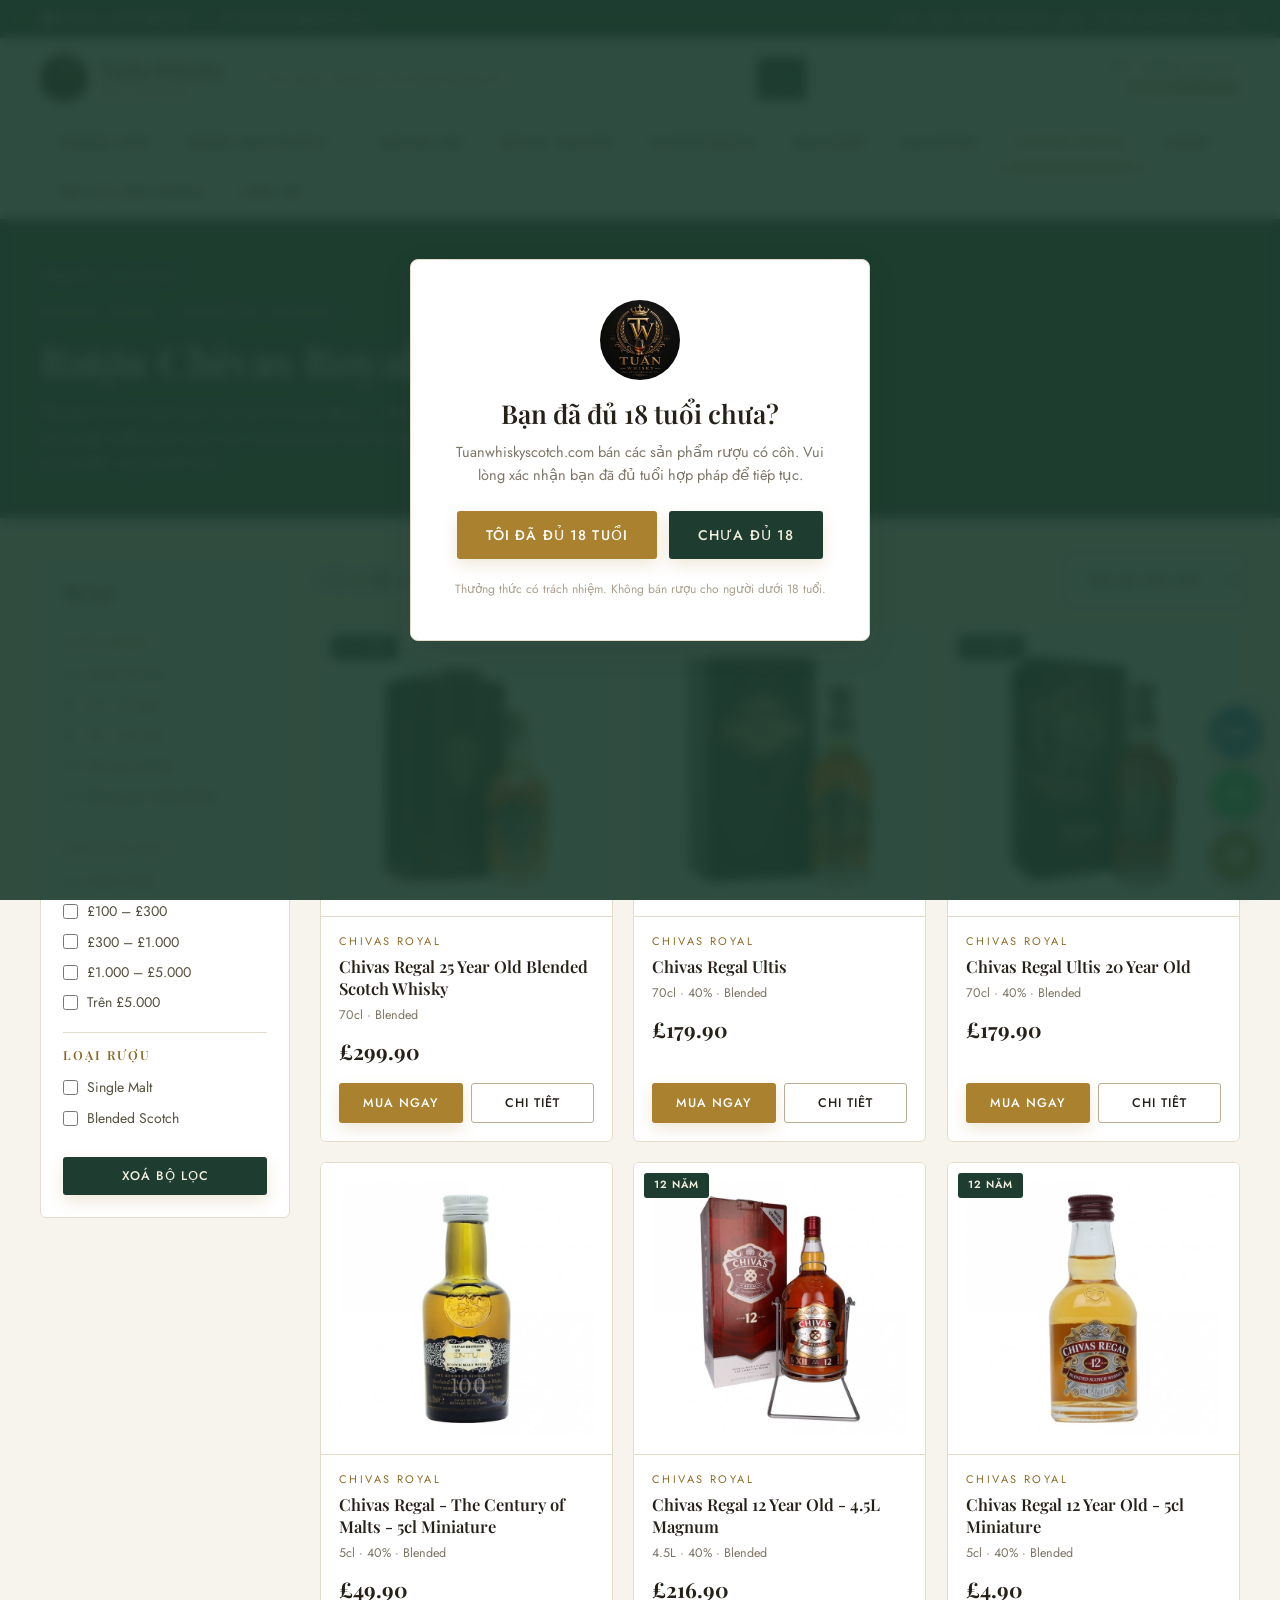
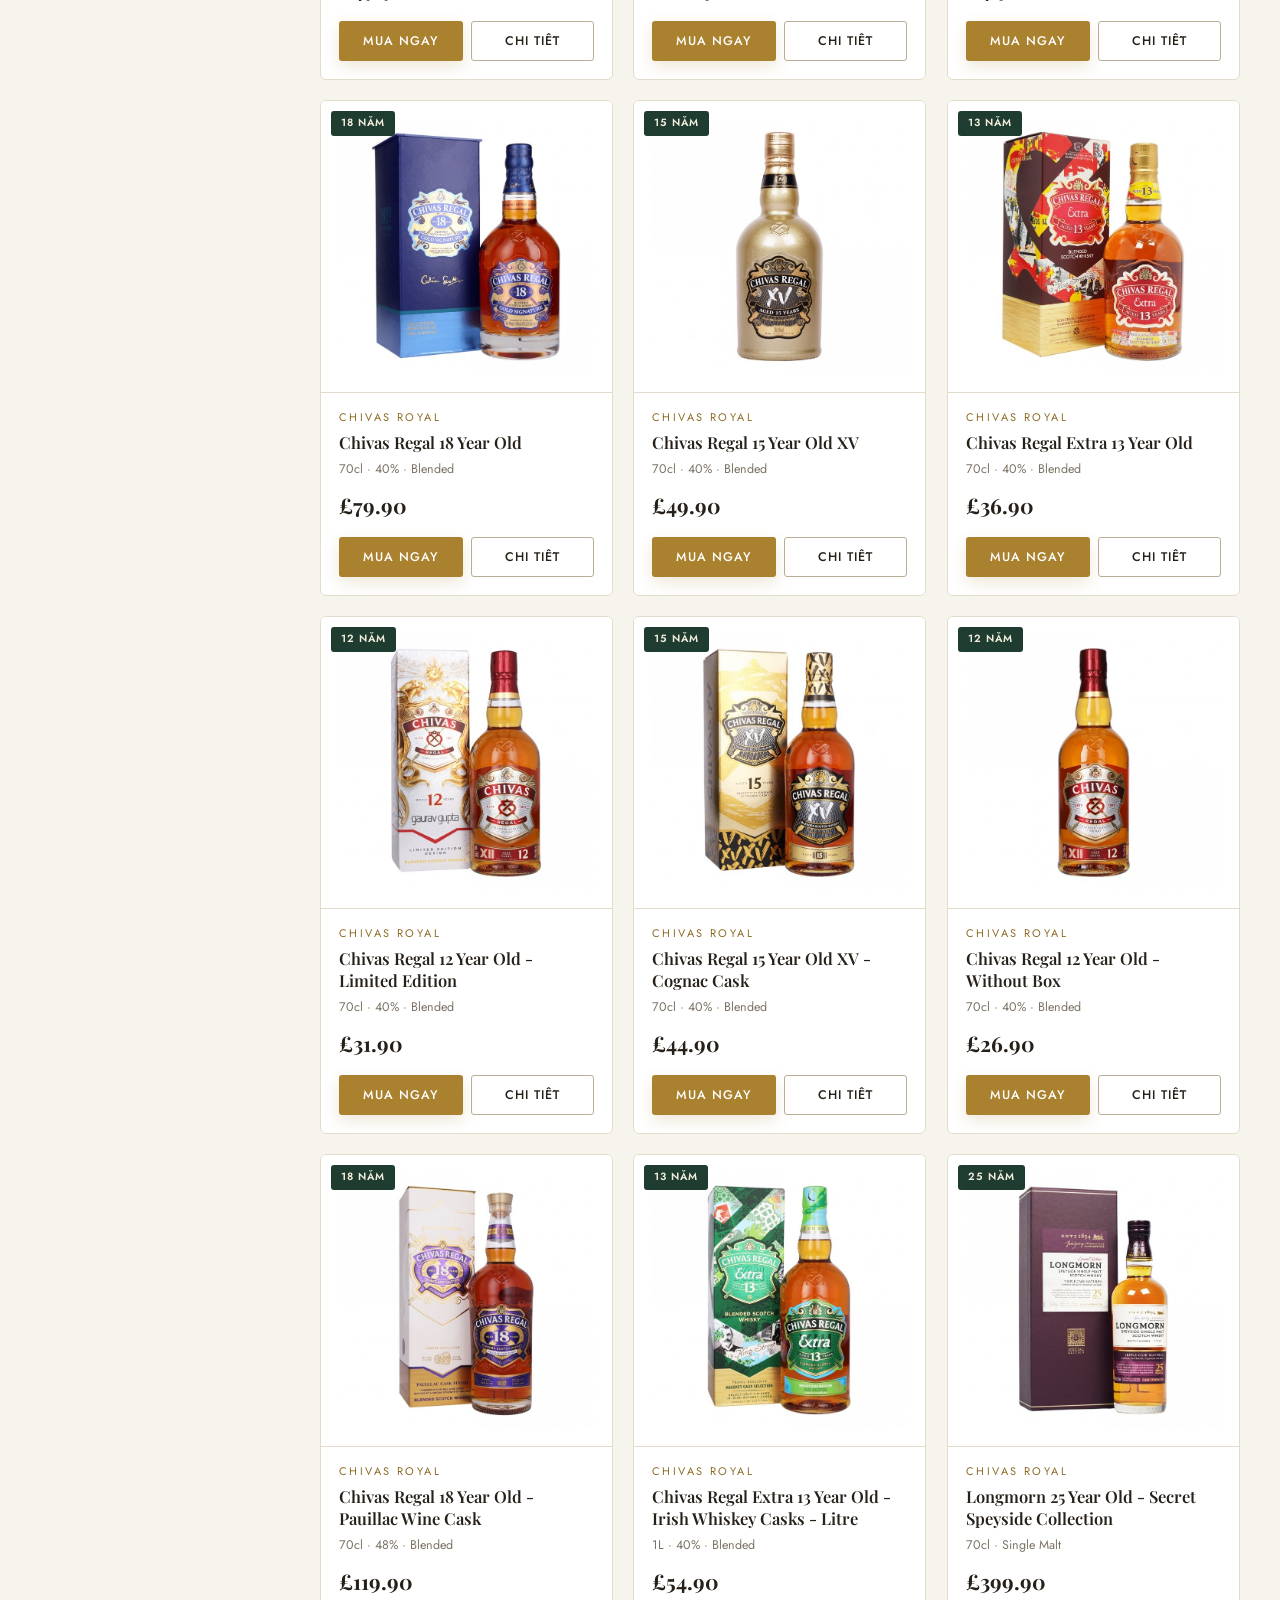
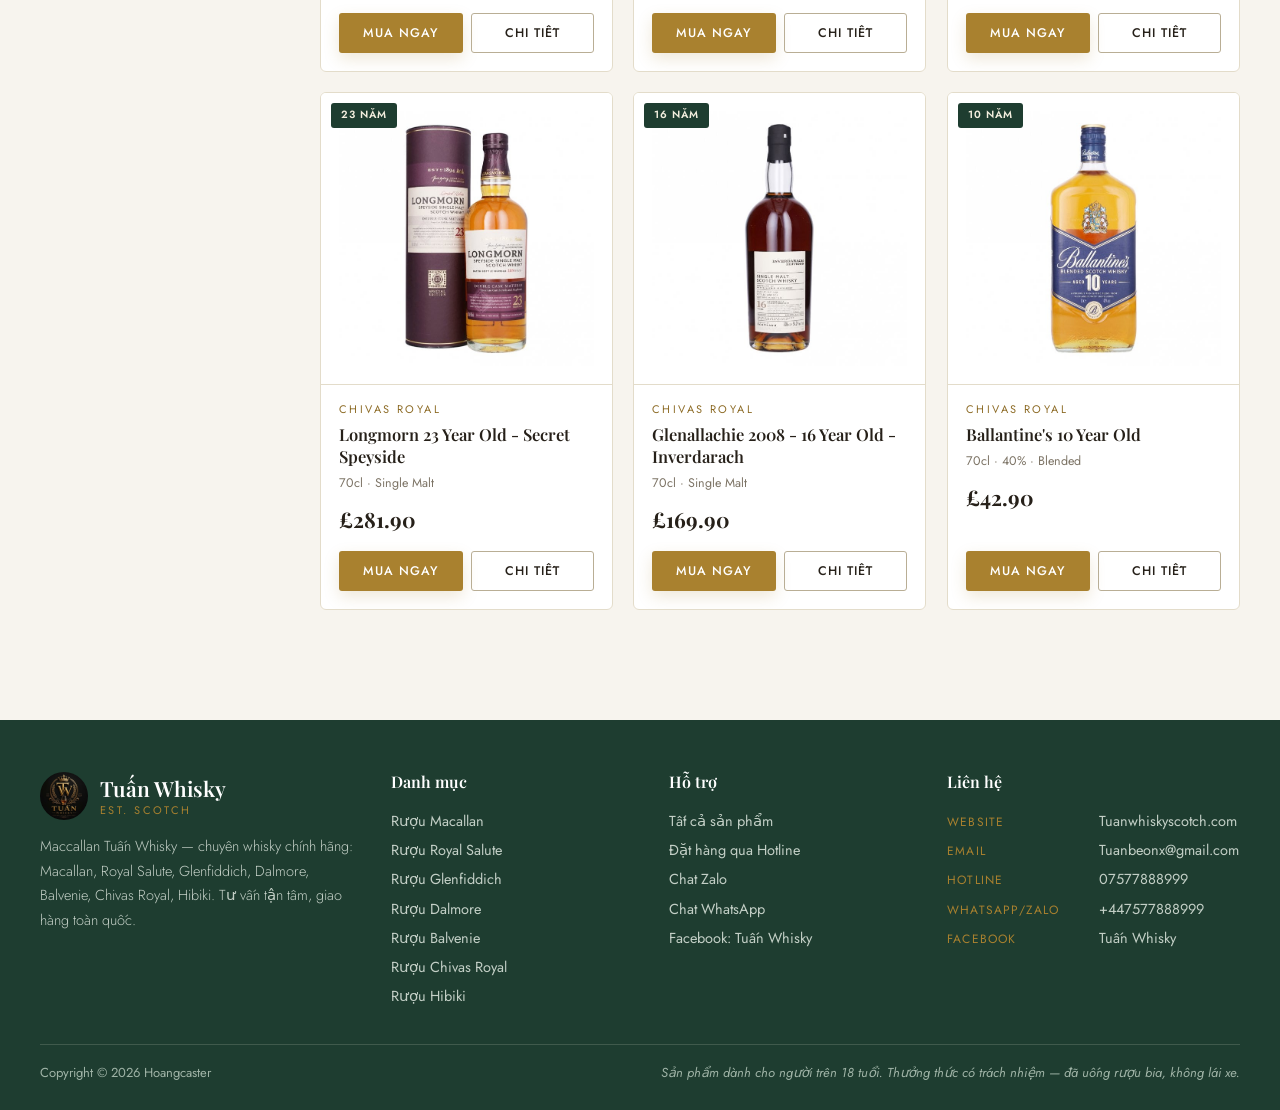
<file: chivas-royal.html>
<!DOCTYPE html>
<html lang="vi">
<head>
  <meta charset="UTF-8">
  <meta name="viewport" content="width=device-width, initial-scale=1.0">
  <title>Rượu Chivas Royal Chính Hãng | Tuấn Whisky</title>
  <meta name="description" content="Chivas Royal chính hãng tại Tuấn Whisky — blended Scotch sang trọng, quà biếu cao cấp. Liên hệ để cập nhật các phiên bản đang có. Hotline 07577888999.">
  <link rel="preconnect" href="https://fonts.googleapis.com">
  <link rel="preconnect" href="https://fonts.gstatic.com" crossorigin>
  <link href="https://fonts.googleapis.com/css2?family=Playfair+Display:ital,wght@0,500;0,600;0,700;1,500&family=Jost:wght@300;400;500;600&display=swap" rel="stylesheet">
  <link rel="stylesheet" href="css/style.css">
  <meta name="format-detection" content="telephone=no">
  <link rel="icon" type="image/png" href="images/logo.png">
  <link rel="apple-touch-icon" href="images/logo.png">
</head>
<body>

<header class="site-header" id="siteHeader"></header>

<section class="page-hero">
  <div class="container">
    <div class="breadcrumb"><a href="index.html">Trang chủ</a> / Chivas Royal</div>
    <span class="eyebrow">Chivas Royal · Blended Scotch</span>
    <h1>Rượu Chivas Royal</h1>
    <p>Blended Scotch danh giá, hài hoà và sang trọng — lựa chọn cho những dịp trang trọng nhất. Tuấn Whisky đang cập nhật danh sách chai Chivas Royal chính hãng, liên hệ trực tiếp Hotline/Zalo để được tư vấn phiên bản và giá mới nhất.</p>
  </div>
</section>

<div class="container catalog-layout">
  <aside class="filters" id="filters"></aside>
  <div>
    <div class="catalog-toolbar">
      <button class="btn btn-dark btn-sm filters-toggle" onclick="toggleFilters()">☰ Bộ lọc</button>
      <div class="catalog-count" id="catalogCount"></div>
      <select class="sort-select" onchange="onSortChange(this)">
        <option value="default">Sắp xếp: Mặc định</option>
        <option value="price-asc">Giá: Thấp → Cao</option>
        <option value="price-desc">Giá: Cao → Thấp</option>
        <option value="age-desc">Tuổi rượu: Cao nhất</option>
        <option value="name">Tên: A → Z</option>
      </select>
    </div>
    <div class="product-grid" id="catalogGrid"></div>
  </div>
</div>

<footer class="site-footer" id="siteFooter"></footer>

<script src="js/data.js"></script>
<script src="js/main.js"></script>
<script src="js/catalog.js"></script>
<script>
  initPage("chivas-royal");
  initCatalog({ brand: "Chivas Royal" });
</script>
</body>
</html>
</file>
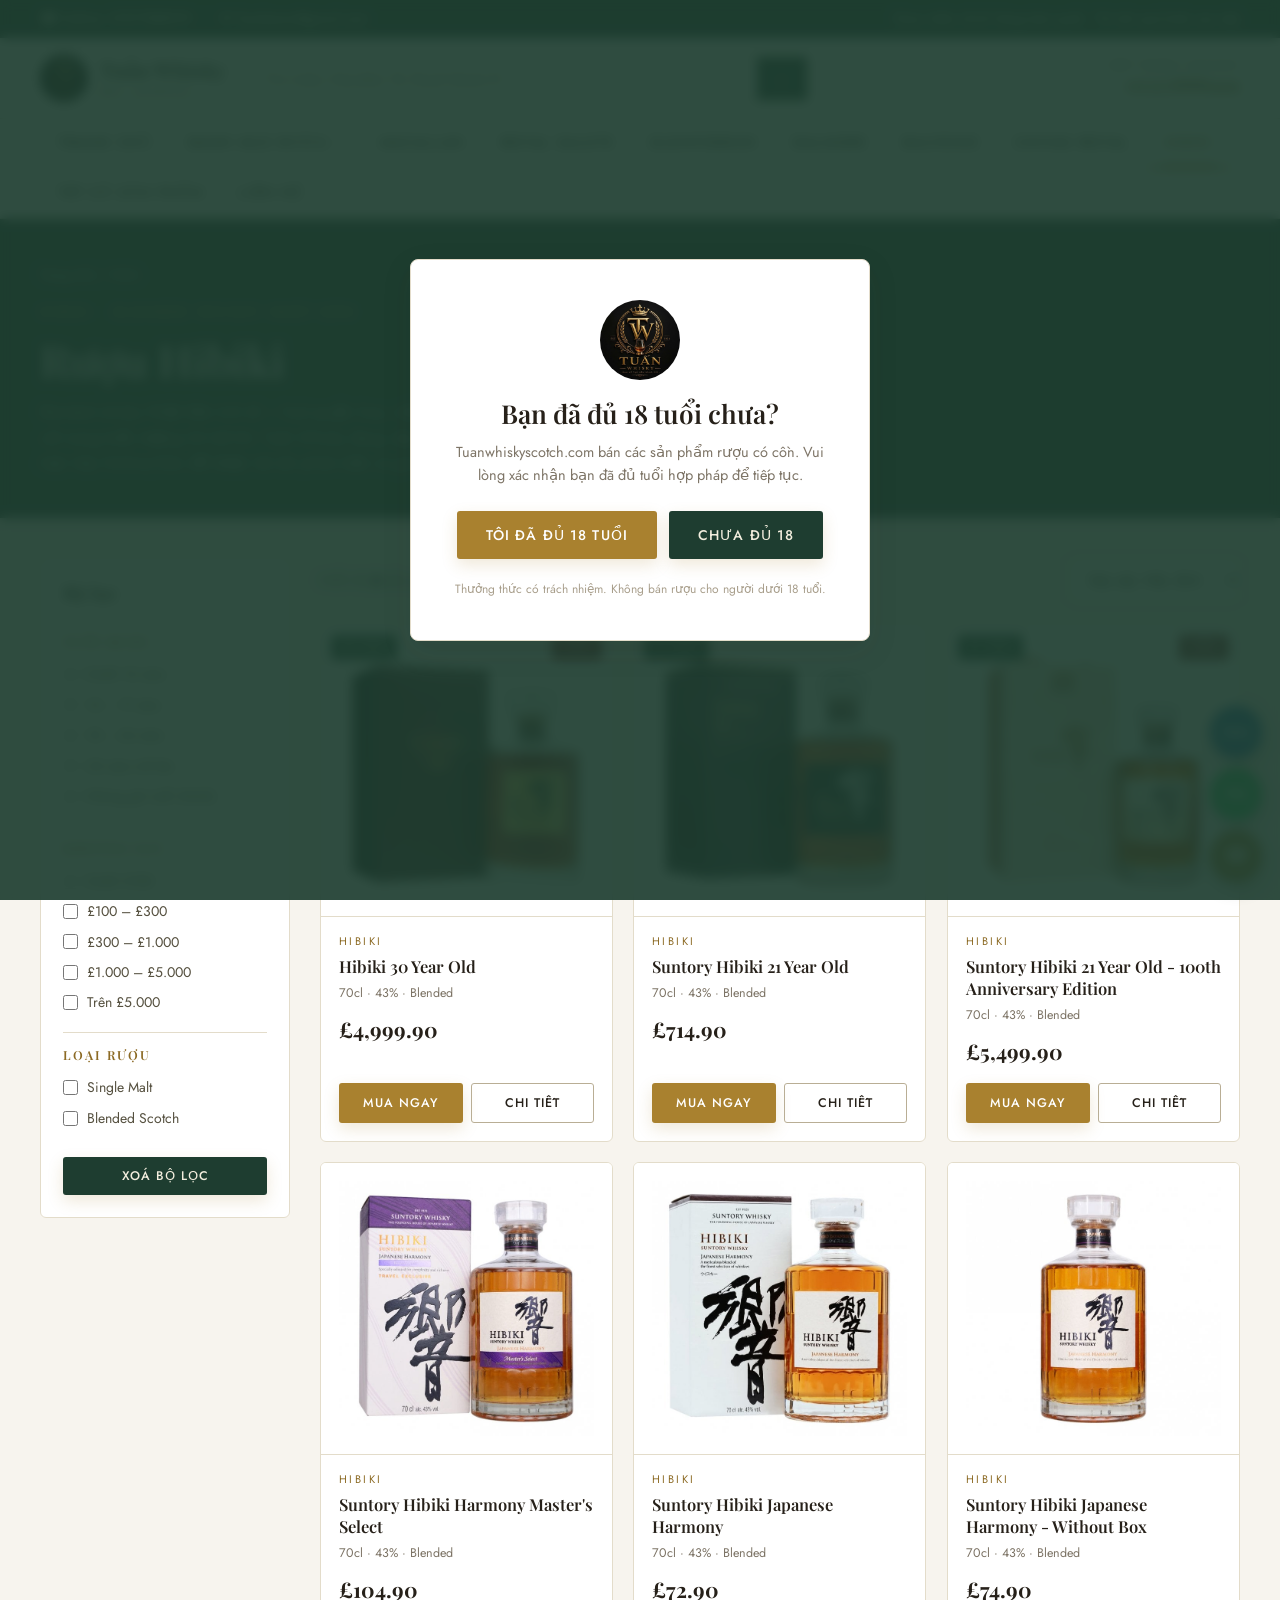
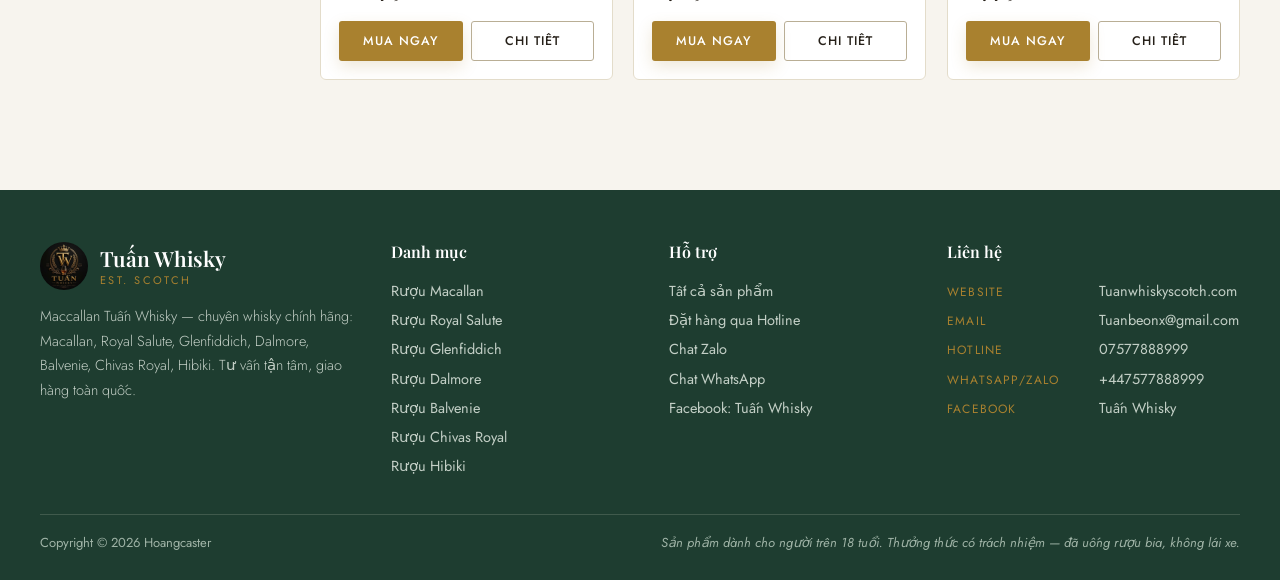
<file: hibiki.html>
<!DOCTYPE html>
<html lang="vi">
<head>
  <meta charset="UTF-8">
  <meta name="viewport" content="width=device-width, initial-scale=1.0">
  <title>Rượu Hibiki Chính Hãng | Tuấn Whisky</title>
  <meta name="description" content="Hibiki chính hãng tại Tuấn Whisky — blended whisky Nhật Bản tinh tế. Liên hệ để cập nhật các phiên bản đang có. Hotline 07577888999.">
  <link rel="preconnect" href="https://fonts.googleapis.com">
  <link rel="preconnect" href="https://fonts.gstatic.com" crossorigin>
  <link href="https://fonts.googleapis.com/css2?family=Playfair+Display:ital,wght@0,500;0,600;0,700;1,500&family=Jost:wght@300;400;500;600&display=swap" rel="stylesheet">
  <link rel="stylesheet" href="css/style.css">
  <meta name="format-detection" content="telephone=no">
  <link rel="icon" type="image/png" href="images/logo.png">
  <link rel="apple-touch-icon" href="images/logo.png">
</head>
<body>

<header class="site-header" id="siteHeader"></header>

<section class="page-hero">
  <div class="container">
    <div class="breadcrumb"><a href="index.html">Trang chủ</a> / Hibiki</div>
    <span class="eyebrow">Hibiki · Blended Whisky Nhật Bản</span>
    <h1>Rượu Hibiki</h1>
    <p>Blended whisky Nhật Bản tinh tế — hoà quyện hoa, mật ong và gỗ sồi Mizunara, đựng trong chai 24 mặt cắt mang biểu tượng 24 tiết khí. Tuấn Whisky đang cập nhật danh sách chai Hibiki chính hãng, liên hệ trực tiếp Hotline/Zalo để được tư vấn phiên bản và giá mới nhất.</p>
  </div>
</section>

<div class="container catalog-layout">
  <aside class="filters" id="filters"></aside>
  <div>
    <div class="catalog-toolbar">
      <button class="btn btn-dark btn-sm filters-toggle" onclick="toggleFilters()">☰ Bộ lọc</button>
      <div class="catalog-count" id="catalogCount"></div>
      <select class="sort-select" onchange="onSortChange(this)">
        <option value="default">Sắp xếp: Mặc định</option>
        <option value="price-asc">Giá: Thấp → Cao</option>
        <option value="price-desc">Giá: Cao → Thấp</option>
        <option value="age-desc">Tuổi rượu: Cao nhất</option>
        <option value="name">Tên: A → Z</option>
      </select>
    </div>
    <div class="product-grid" id="catalogGrid"></div>
  </div>
</div>

<footer class="site-footer" id="siteFooter"></footer>

<script src="js/data.js"></script>
<script src="js/main.js"></script>
<script src="js/catalog.js"></script>
<script>
  initPage("hibiki");
  initCatalog({ brand: "Hibiki" });
</script>
</body>
</html>
</file>
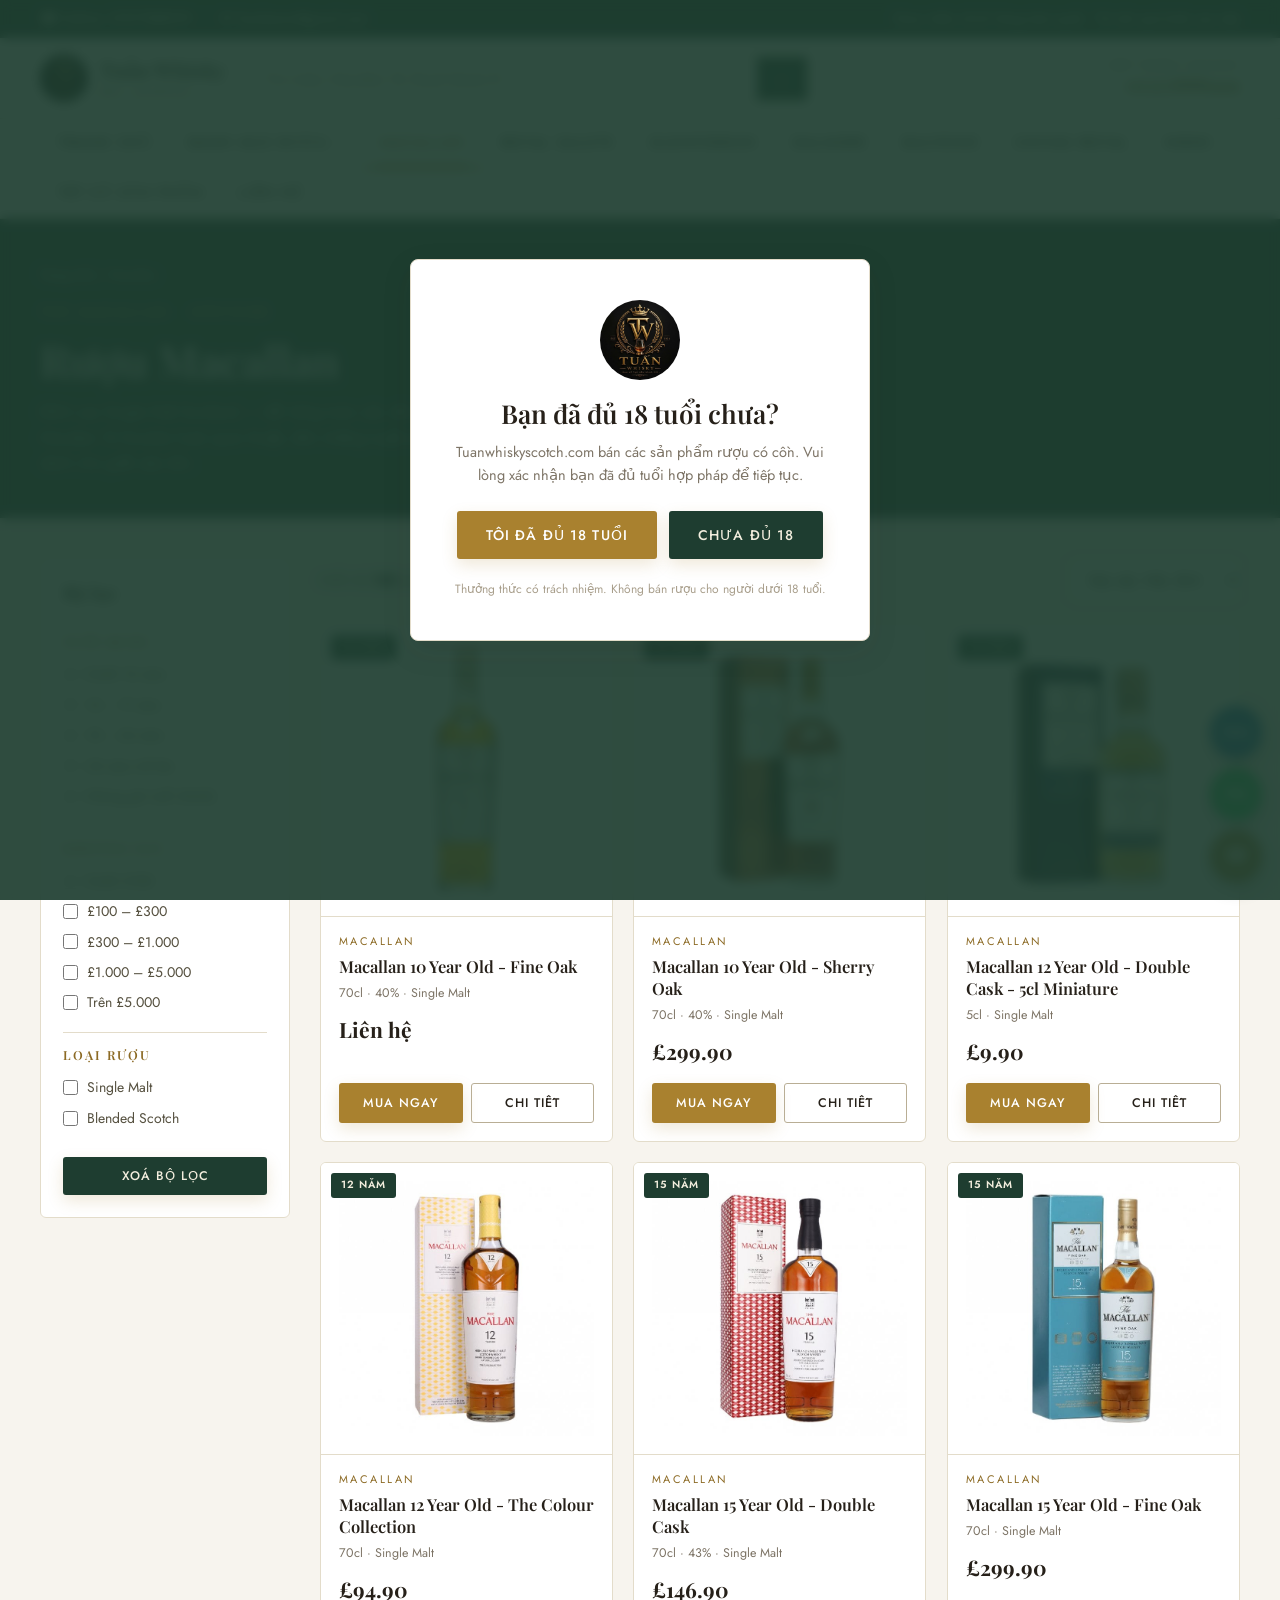
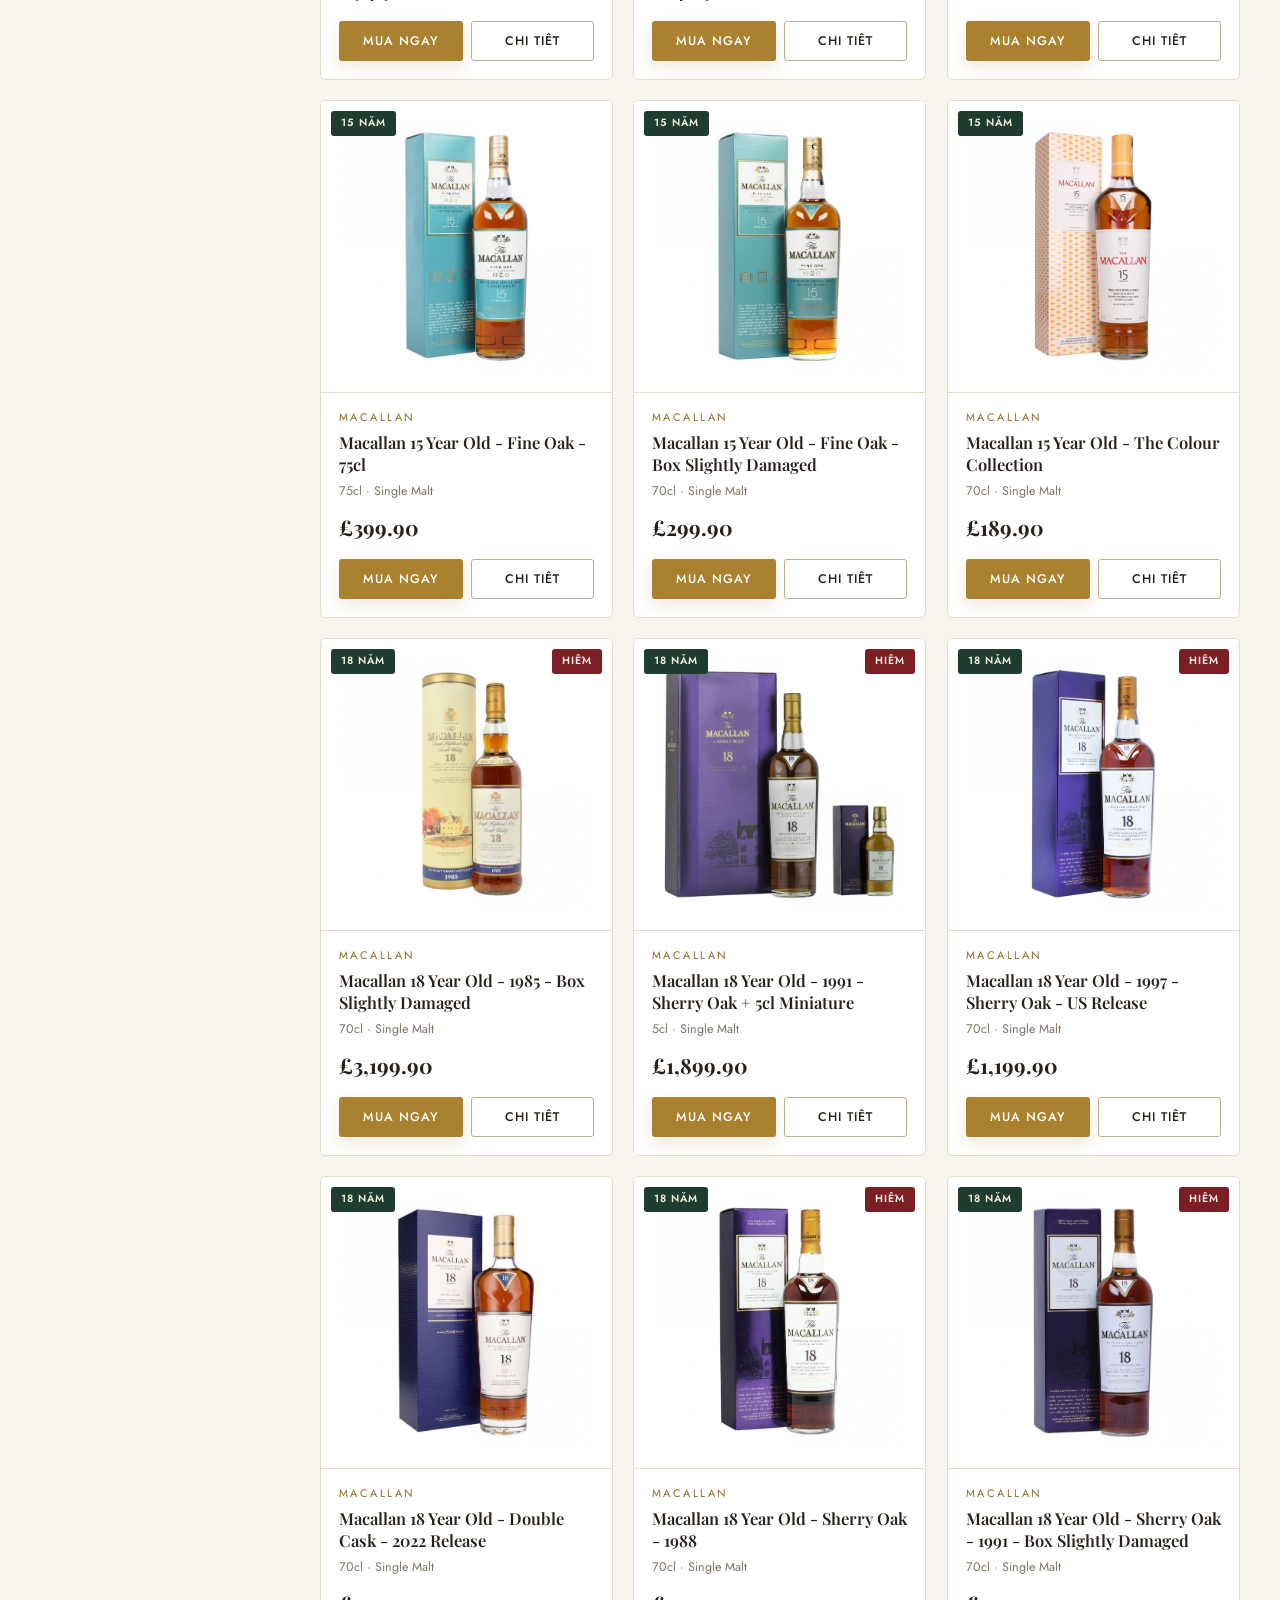
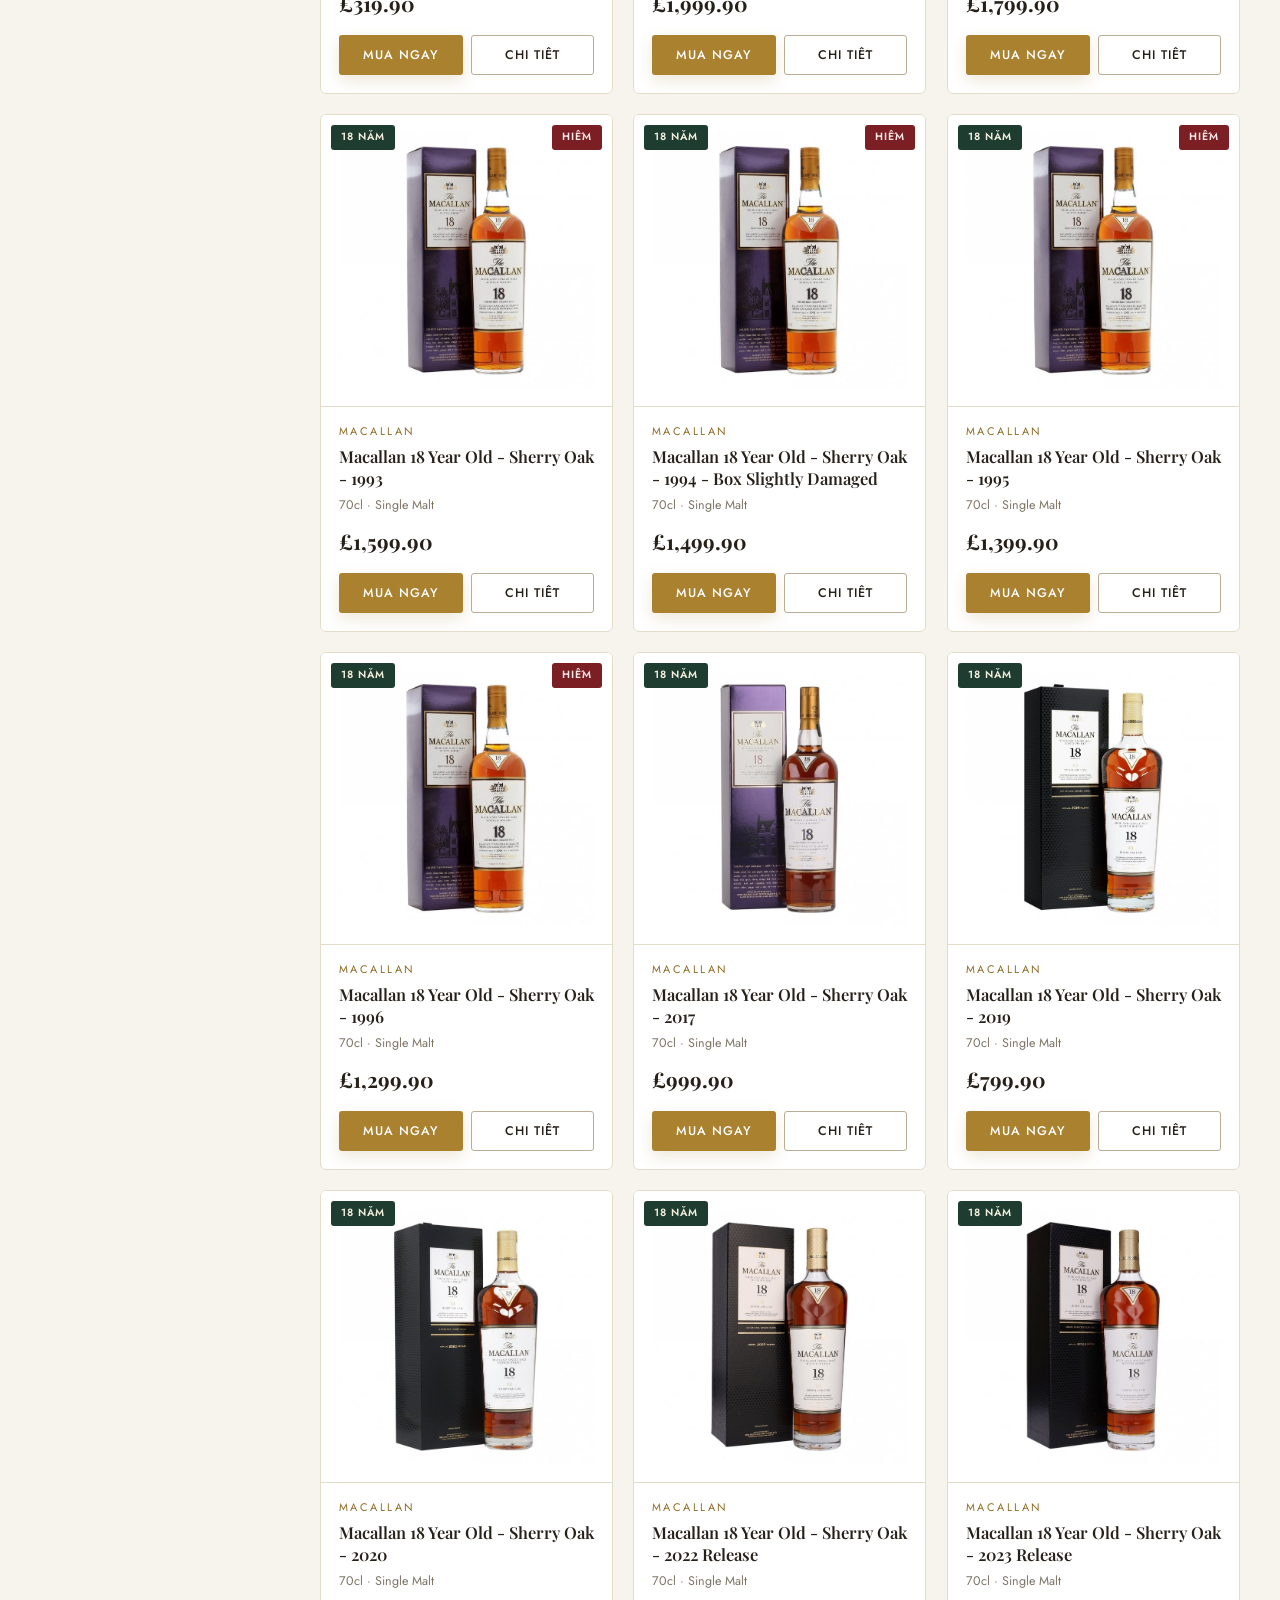
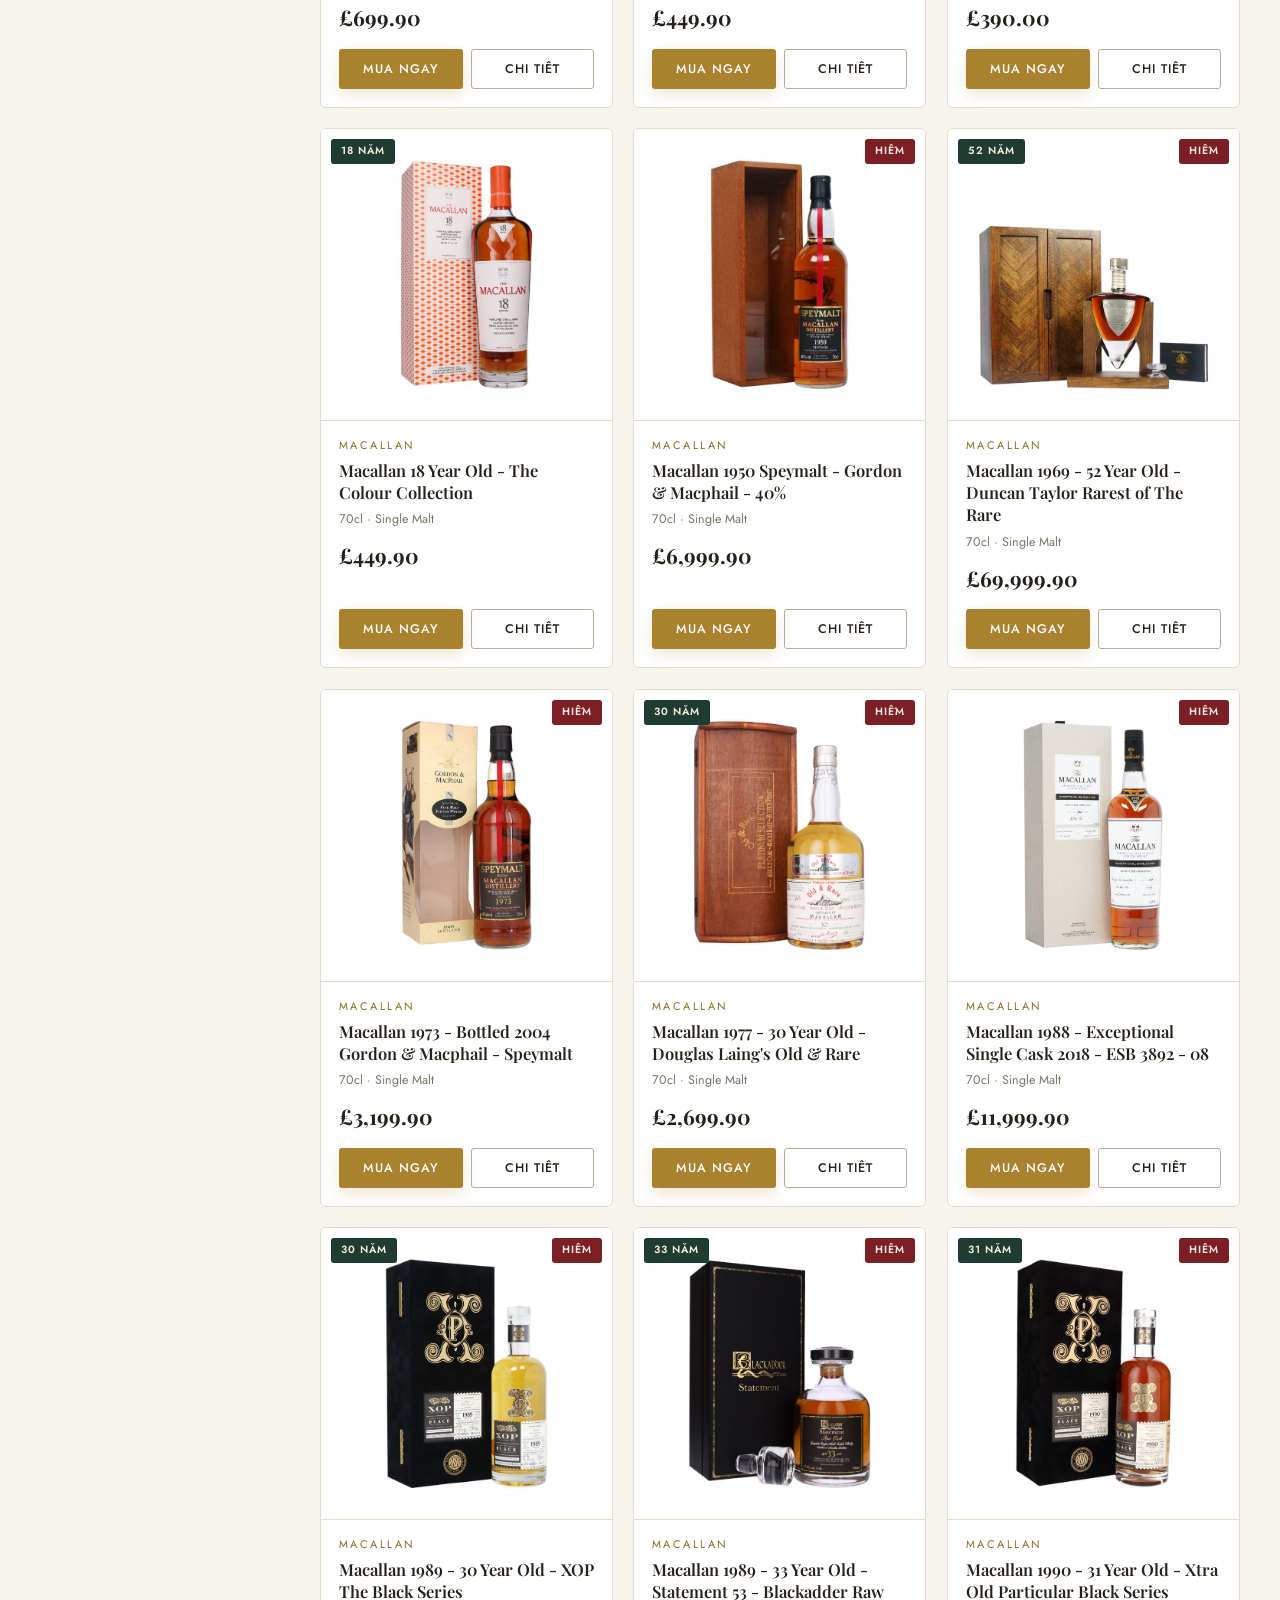
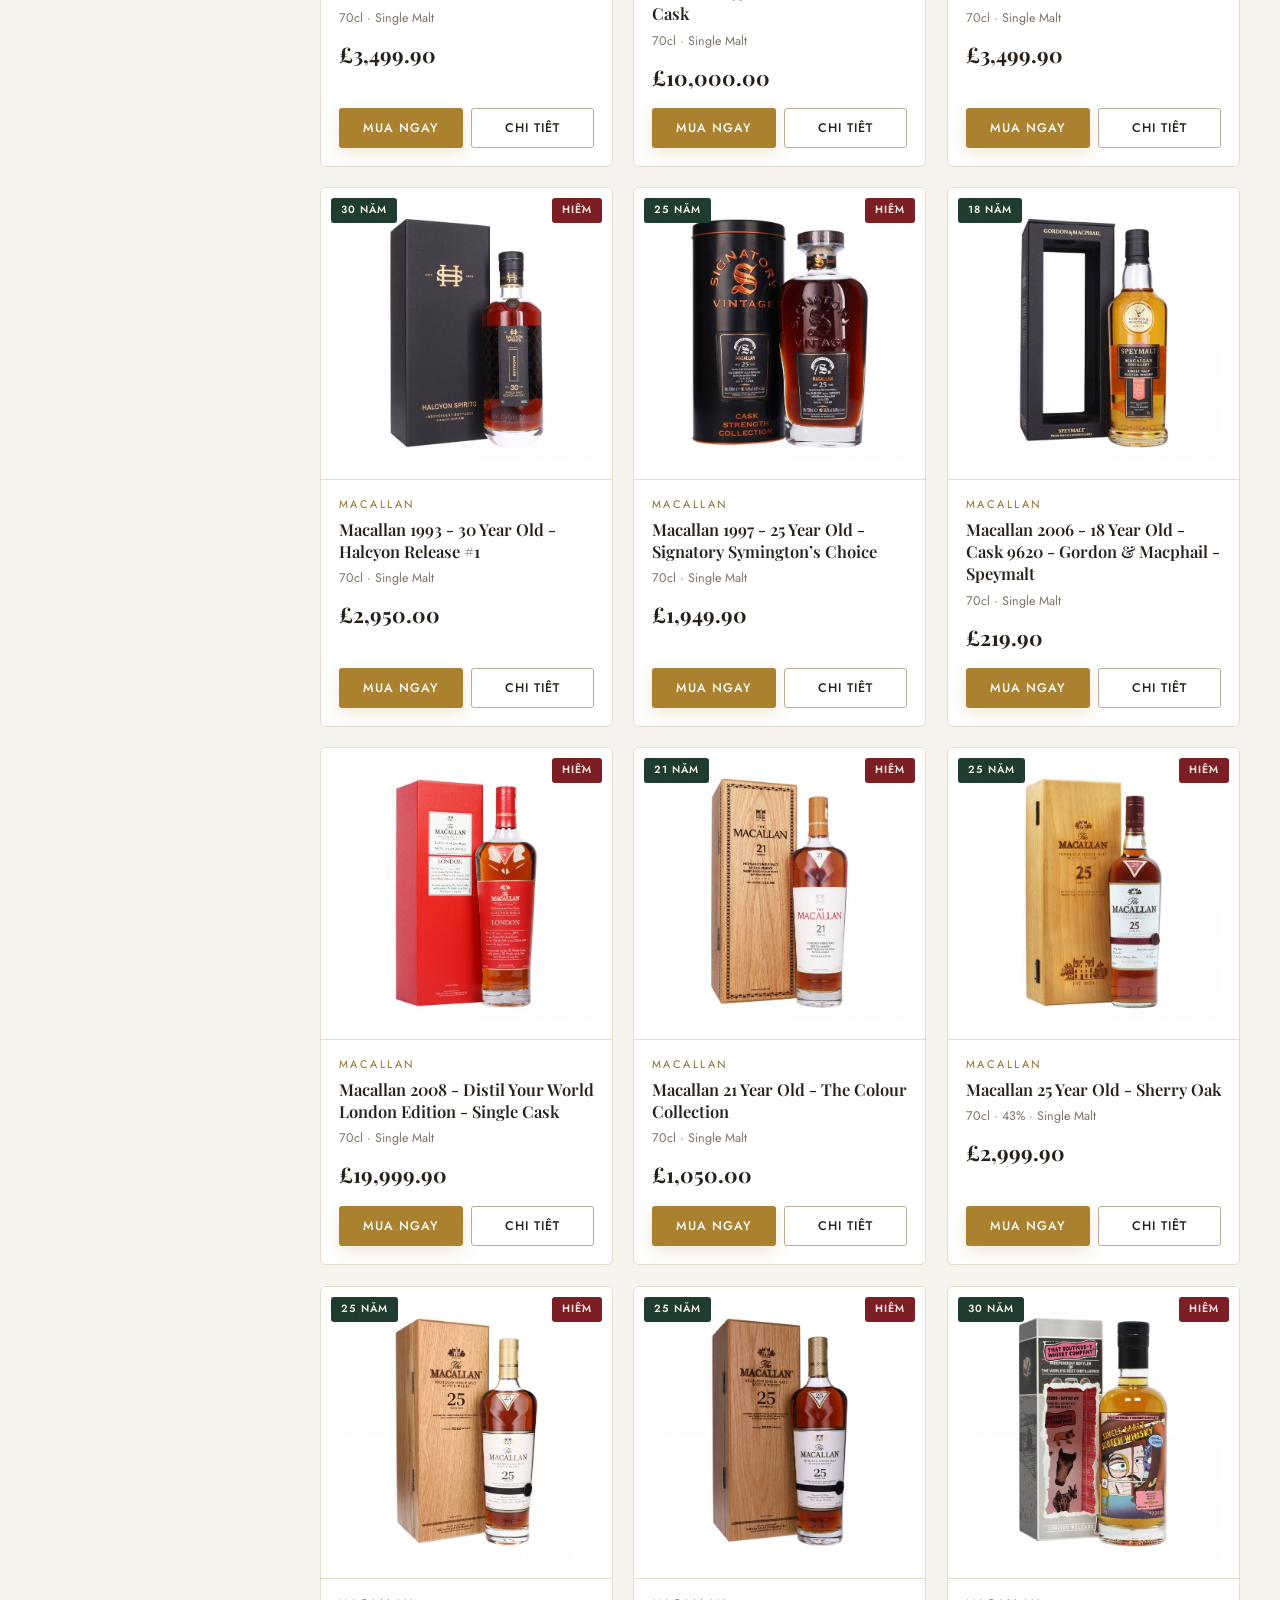
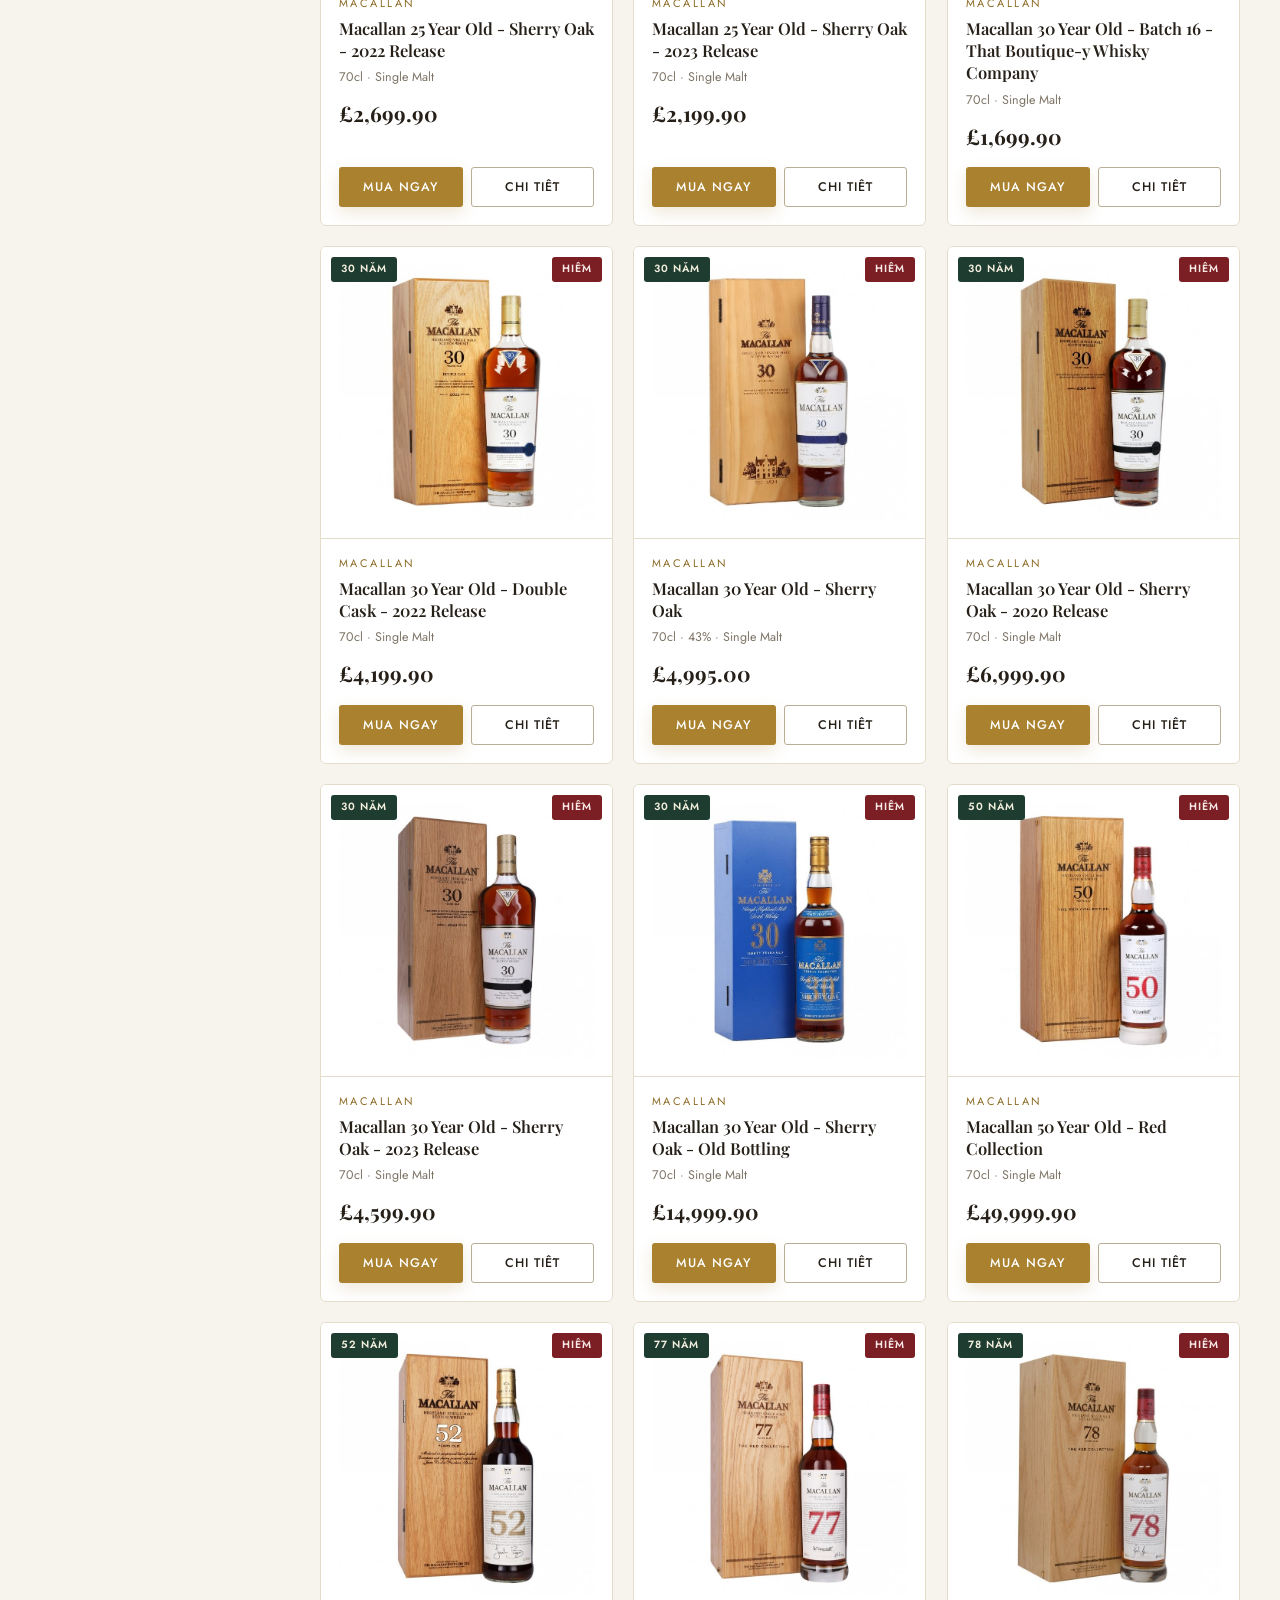
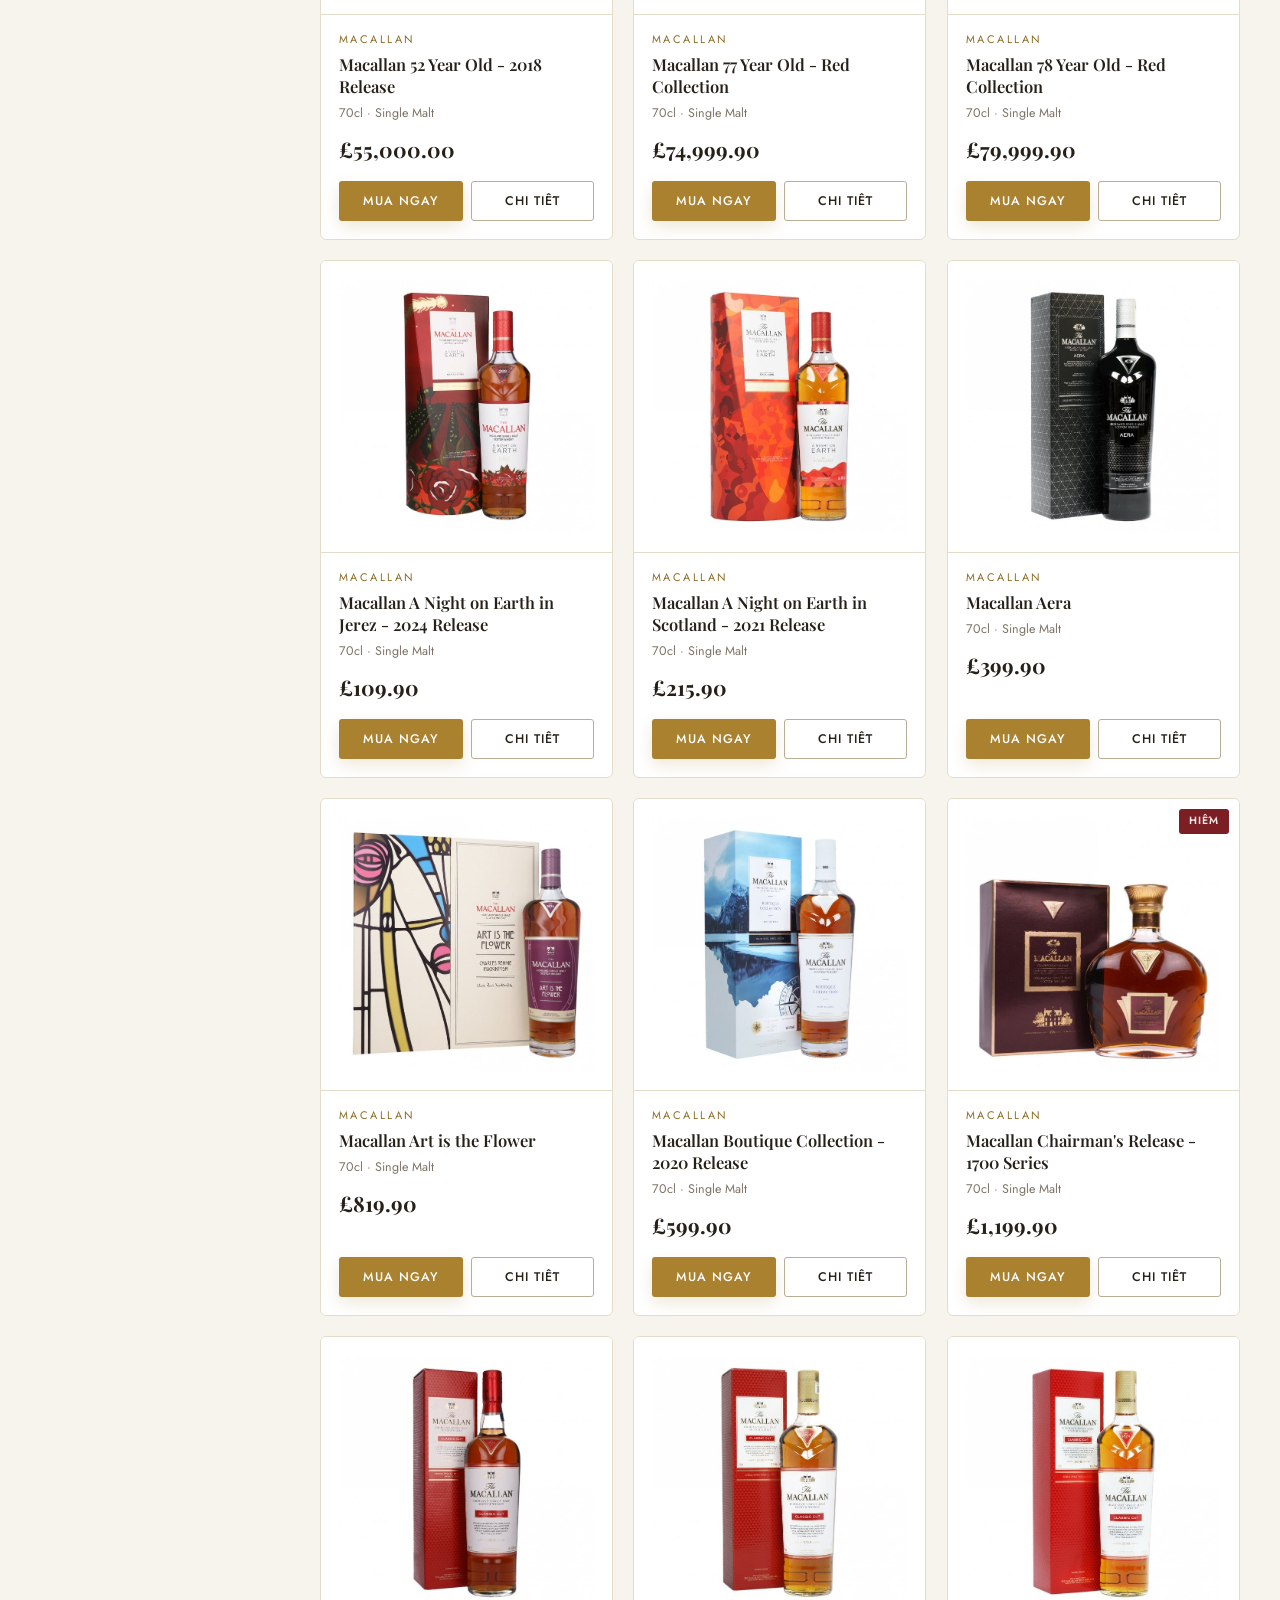
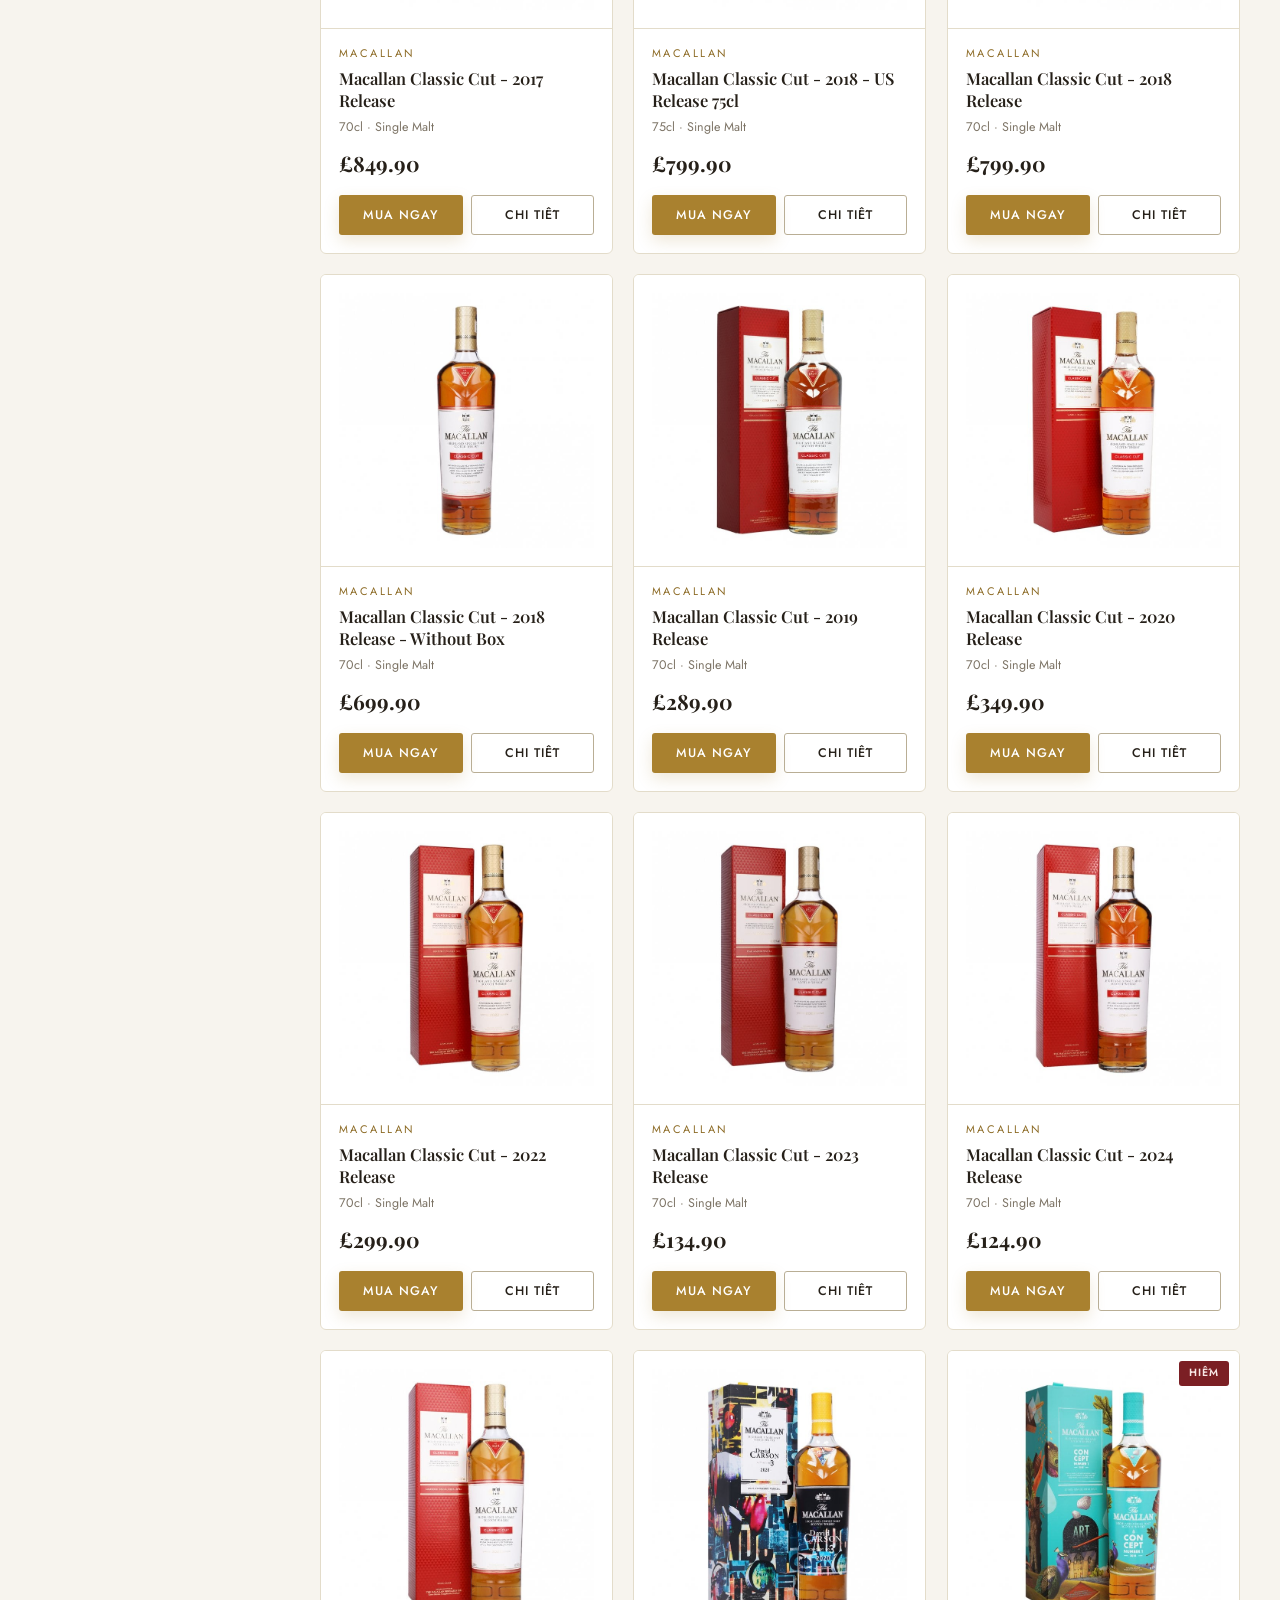
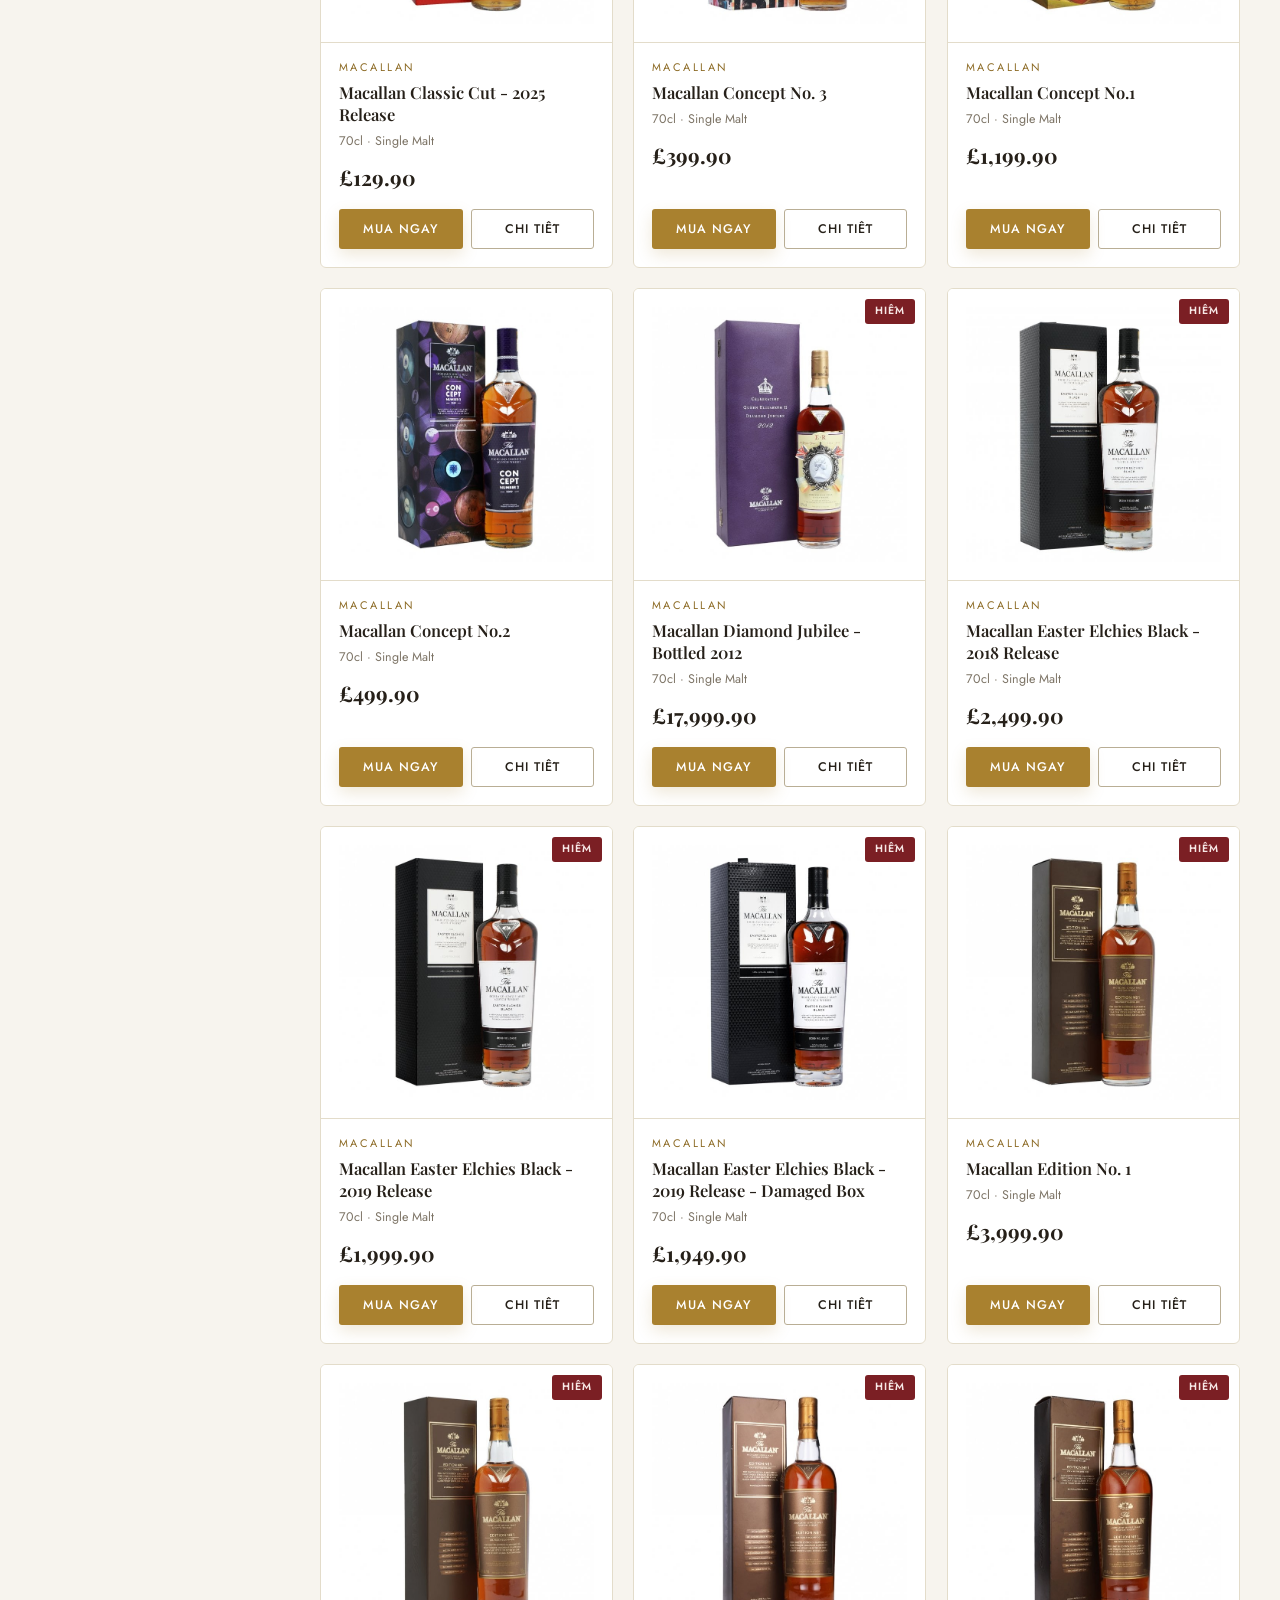
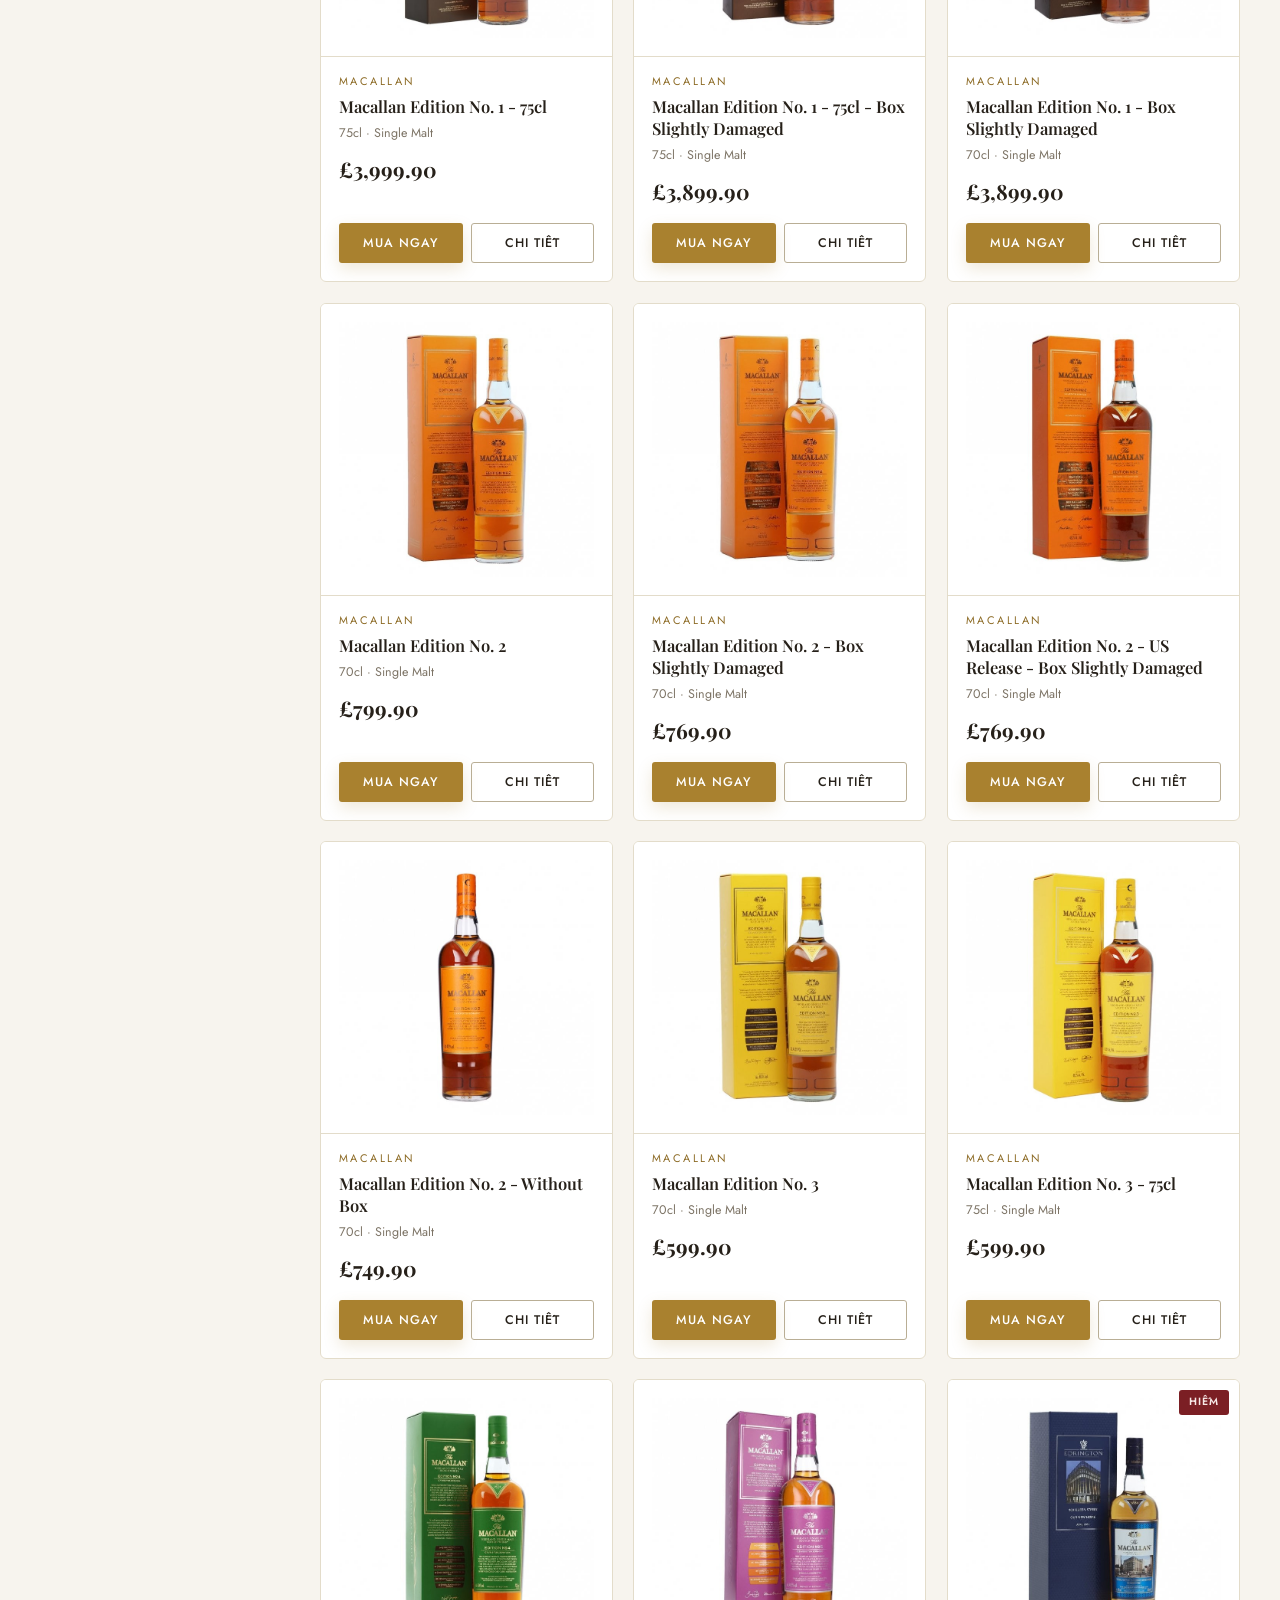
<file: macallan.html>
<!DOCTYPE html>
<html lang="vi">
<head>
  <meta charset="UTF-8">
  <meta name="viewport" content="width=device-width, initial-scale=1.0">
  <title>Rượu Macallan Chính Hãng — Bảng Giá 12, 18, 25, 30 Năm | Tuấn Whisky</title>
  <meta name="description" content="Macallan chính hãng tại Tuấn Whisky: Double Cask, Sherry Oak 12–30 năm, Rare Cask, M Decanter, Red Collection. Giá tốt, giao toàn quốc. Hotline 07577888999.">
  <link rel="preconnect" href="https://fonts.googleapis.com">
  <link rel="preconnect" href="https://fonts.gstatic.com" crossorigin>
  <link href="https://fonts.googleapis.com/css2?family=Playfair+Display:ital,wght@0,500;0,600;0,700;1,500&family=Jost:wght@300;400;500;600&display=swap" rel="stylesheet">
  <link rel="stylesheet" href="css/style.css">
  <meta name="format-detection" content="telephone=no">
  <link rel="icon" type="image/png" href="images/logo.png">
  <link rel="apple-touch-icon" href="images/logo.png">
</head>
<body>

<header class="site-header" id="siteHeader"></header>

<section class="page-hero">
  <div class="container">
    <div class="breadcrumb"><a href="index.html">Trang chủ</a> / Macallan</div>
    <span class="eyebrow">The Macallan · Speyside</span>
    <h1>Rượu Macallan</h1>
    <p>Đỉnh cao Single Malt Scotland — nổi tiếng toàn cầu với phong cách ủ thùng Sherry Oak từ Jerez. Từ Macallan 12 Double Cask quen thuộc đến những tuyệt phẩm Rare Cask, M Decanter và Red Collection dành cho giới sưu tầm.</p>
  </div>
</section>

<div class="container catalog-layout">
  <aside class="filters" id="filters"></aside>
  <div>
    <div class="catalog-toolbar">
      <button class="btn btn-dark btn-sm filters-toggle" onclick="toggleFilters()">☰ Bộ lọc</button>
      <div class="catalog-count" id="catalogCount"></div>
      <select class="sort-select" onchange="onSortChange(this)">
        <option value="default">Sắp xếp: Mặc định</option>
        <option value="price-asc">Giá: Thấp → Cao</option>
        <option value="price-desc">Giá: Cao → Thấp</option>
        <option value="age-desc">Tuổi rượu: Cao nhất</option>
        <option value="name">Tên: A → Z</option>
      </select>
    </div>
    <div class="product-grid" id="catalogGrid"></div>
  </div>
</div>

<footer class="site-footer" id="siteFooter"></footer>

<script src="js/data.js"></script>
<script src="js/main.js"></script>
<script src="js/catalog.js"></script>
<script>
  initPage("macallan");
  initCatalog({ brand: "Macallan" });
</script>
</body>
</html>
</file>
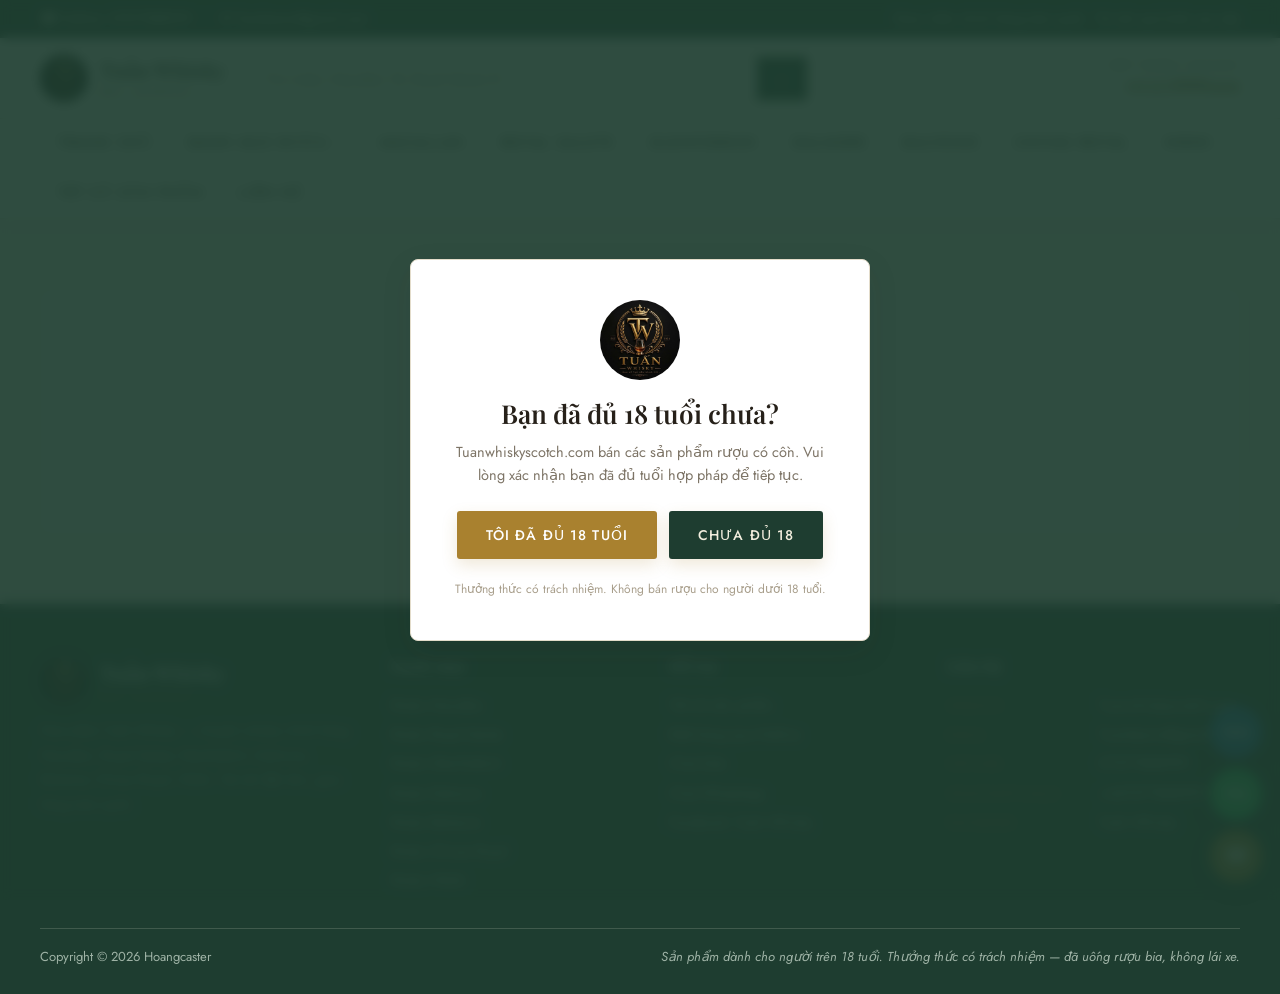
<file: product.html>
<!DOCTYPE html>
<html lang="vi">
<head>
  <meta charset="UTF-8">
  <meta name="viewport" content="width=device-width, initial-scale=1.0">
  <title>Chi Tiết Sản Phẩm | Tuấn Whisky</title>
  <meta name="description" content="Thông tin chi tiết sản phẩm whisky Scotland chính hãng tại Tuấn Whisky. Hotline 07577888999.">
  <link rel="preconnect" href="https://fonts.googleapis.com">
  <link rel="preconnect" href="https://fonts.gstatic.com" crossorigin>
  <link href="https://fonts.googleapis.com/css2?family=Playfair+Display:ital,wght@0,500;0,600;0,700;1,500&family=Jost:wght@300;400;500;600&display=swap" rel="stylesheet">
  <link rel="stylesheet" href="css/style.css">
  <meta name="format-detection" content="telephone=no">
  <link rel="icon" type="image/png" href="images/logo.png">
  <link rel="apple-touch-icon" href="images/logo.png">
</head>
<body>

<header class="site-header" id="siteHeader"></header>

<main id="productDetail"></main>

<section class="section section-alt" id="relatedSection" style="display:none">
  <div class="container">
    <div class="section-head">
      <span class="eyebrow">Cùng thương hiệu</span>
      <h2>Có thể bạn cũng thích</h2>
    </div>
    <div class="product-grid" id="relatedGrid"></div>
  </div>
</section>

<footer class="site-footer" id="siteFooter"></footer>

<script src="js/data.js"></script>
<script src="js/main.js"></script>
<script src="js/product.js"></script>
<script>
  initPage("");
  initProductPage();
</script>
</body>
</html>
</file>
<file: css/style.css>
/* ============================================================
   TUẤN WHISKY — giao diện sáng kiểu shop whisky Anh Quốc
   (phong cách nền kem, thẻ trắng, xanh rêu đậm + vàng đồng,
   tiêu đề serif — lấy cảm hứng từ các shop whisky UK)
   ------------------------------------------------------------
   Đổi màu toàn site: sửa biến trong :root bên dưới.
   ============================================================ */

:root {
  --bg:        #f7f4ee;   /* nền kem sáng */
  --bg-alt:    #efeadf;   /* nền section xen kẽ */
  --card:      #ffffff;   /* thẻ sản phẩm */
  --ink:       #262019;   /* chữ chính */
  --muted:     #7d7466;   /* chữ phụ */
  --green:     #1e3d30;   /* xanh rêu đậm — header/footer */
  --green-2:   #163025;   /* xanh đậm hơn — hover */
  --cream:     #f3eede;   /* chữ sáng trên nền xanh */
  --gold:      #a9812f;   /* vàng đồng — nút, giá, nhấn */
  --gold-2:    #8c6a24;   /* vàng đậm — hover */
  --wine:      #7b1f24;   /* đỏ vang — badge hiếm */
  --line:      #e3dcca;   /* viền mảnh */
  --shadow:    0 10px 30px rgba(38, 32, 25, .10);
  --font-serif: "Playfair Display", Georgia, serif;
  --font-sans:  "Jost", "Segoe UI", Arial, sans-serif;
}

* { margin: 0; padding: 0; box-sizing: border-box; }
html { scroll-behavior: smooth; }

body {
  font-family: var(--font-sans);
  background: var(--bg);
  color: var(--ink);
  font-size: 16px;
  line-height: 1.6;
}

img { max-width: 100%; display: block; }
a { color: inherit; text-decoration: none; }
ul { list-style: none; }
button { font-family: inherit; cursor: pointer; }

.container { max-width: 1240px; margin: 0 auto; padding: 0 20px; }

h1, h2, h3, h4, .logo-text strong { font-family: var(--font-serif); font-weight: 600; line-height: 1.25; }

.eyebrow {
  display: inline-block;
  font-size: 12px;
  letter-spacing: .28em;
  text-transform: uppercase;
  color: var(--gold);
  font-weight: 500;
  margin-bottom: 10px;
}

.gold { color: var(--gold); }

/* ============================== BUTTONS ============================== */
.btn {
  display: inline-block;
  padding: 13px 28px;
  font-size: 14px;
  font-weight: 500;
  letter-spacing: .08em;
  text-transform: uppercase;
  border: 1px solid transparent;
  border-radius: 3px;
  transition: all .22s;
  text-align: center;
}
.btn-gold  { background: var(--gold); color: #fff; }
.btn-gold:hover { background: var(--gold-2); }
.btn-dark  { background: var(--green); color: var(--cream); }
.btn-dark:hover { background: var(--green-2); }
.btn-ghost { background: transparent; color: var(--ink); border-color: #b9ae95; }
.btn-ghost:hover { border-color: var(--gold); color: var(--gold-2); }
.btn-sm    { padding: 9px 16px; font-size: 12.5px; }
.btn-block { display: block; width: 100%; }

/* ============================== TOPBAR ============================== */
.topbar {
  background: var(--green);
  color: var(--cream);
  font-size: 13.5px;
}
.topbar a { color: var(--cream); }
.topbar a:hover { color: #fff; text-decoration: underline; }
.topbar-inner {
  display: flex; justify-content: space-between; align-items: center;
  min-height: 38px; gap: 14px;
}
.topbar-contact { display: flex; gap: 12px; align-items: center; }
.topbar .sep { opacity: .45; }

/* ============================== HEADER ============================== */
.site-header {
  background: var(--card);
  border-bottom: 1px solid var(--line);
  position: sticky; top: 0; z-index: 90;
  box-shadow: 0 2px 12px rgba(38, 32, 25, .06);
}
.header-main {
  display: flex; align-items: center; gap: 22px;
  padding-top: 16px; padding-bottom: 16px;
}
.logo { display: flex; align-items: center; gap: 12px; flex-shrink: 0; }
.logo-mark {
  width: 46px; height: 46px; border-radius: 50%;
  background: var(--green);
  border: 2px solid var(--gold);
  color: var(--gold);
  font-family: var(--font-serif); font-size: 24px; font-weight: 700;
  display: flex; align-items: center; justify-content: center;
}
.logo-mark-img {
  width: 48px; height: 48px; border-radius: 50%;
  display: block; flex-shrink: 0;
}
.logo-text { line-height: 1.15; }
.logo-text strong { display: block; font-size: 21px; color: var(--ink); }
.logo-text span { font-size: 11px; letter-spacing: .22em; text-transform: uppercase; color: var(--gold-2); }

/* ô tìm kiếm giữa header */
.header-search { flex: 1; max-width: 560px; }
.header-search form { display: flex; border: 1px solid #cfc5ac; border-radius: 3px; overflow: hidden; background: #fff; }
.header-search input {
  flex: 1; border: 0; outline: 0; padding: 11px 16px;
  font-family: inherit; font-size: 14.5px; color: var(--ink); background: transparent;
  min-width: 0;
}
.header-search input::placeholder { color: #a89e8b; }
.header-search button {
  border: 0; background: var(--green); color: var(--cream);
  padding: 0 20px; font-size: 16px; transition: background .2s;
}
.header-search button:hover { background: var(--green-2); }

.header-cta { margin-left: auto; }
.header-hotline { text-align: right; line-height: 1.3; }
.header-hotline span { display: block; font-size: 11px; letter-spacing: .2em; text-transform: uppercase; color: var(--muted); }
.header-hotline a { font-family: var(--font-serif); font-size: 19px; color: var(--gold-2); font-weight: 700; }
.header-hotline a:hover { color: var(--gold); }

.nav-toggle {
  display: none;
  background: transparent; border: 1px solid var(--line); border-radius: 3px;
  color: var(--ink); font-size: 20px; padding: 6px 12px;
}

/* ============================== NAV ============================== */
.main-nav { background: var(--card); border-top: 1px solid var(--line); }
.nav-list { display: flex; flex-wrap: wrap; }
.nav-list > li > a {
  display: block; padding: 13px 18px;
  font-size: 13.5px; font-weight: 500;
  letter-spacing: .12em; text-transform: uppercase;
  color: var(--ink);
  border-bottom: 2px solid transparent;
  transition: color .2s, border-color .2s;
}
.nav-list > li > a:hover, .nav-list > li > a.active { color: var(--gold-2); border-bottom-color: var(--gold); }
.caret { font-size: 9px; opacity: .55; }

/* mega menu */
.has-mega { position: relative; }
.mega {
  position: absolute; left: 0; top: 100%;
  background: var(--card);
  border: 1px solid var(--line); border-top: 2px solid var(--gold);
  box-shadow: var(--shadow);
  display: none; gap: 34px;
  padding: 26px 30px;
  min-width: 720px; z-index: 60;
}
.has-mega:hover .mega, .has-mega.open .mega { display: flex; }
.mega-col h4 { font-size: 15px; color: var(--gold-2); margin-bottom: 10px; }
.mega-col li a {
  display: block; padding: 4px 0;
  font-size: 13.5px; color: #55503f;
}
.mega-col li a:hover { color: var(--gold-2); }
.mega-col .view-all { color: var(--gold); font-weight: 500; margin-top: 4px; }

/* ============================== HERO (nền tối, ảnh chai + ly thật) ============================== */
.hero {
  position: relative;
  background: radial-gradient(130% 150% at 80% 15%, #2b2015 0%, #16120d 45%, #0a0908 100%);
  border-bottom: 1px solid #000;
  overflow: hidden;
}
.hero-bg-video {
  position: absolute; inset: 0; z-index: 0;
  width: 100%; height: 100%;
  object-fit: cover;
  opacity: .22;
  mix-blend-mode: screen;
  pointer-events: none;
}
.hero::before {
  content: "";
  position: absolute; inset: 0; z-index: 1;
  background:
    linear-gradient(115deg, rgba(169, 129, 47, .16), transparent 55%),
    radial-gradient(130% 150% at 80% 15%, rgba(43, 32, 21, .55) 0%, rgba(10, 9, 8, .78) 60%, #0a0908 100%);
  pointer-events: none;
}
.hero-inner {
  position: relative; z-index: 2;
  display: grid; grid-template-columns: 1fr 1.1fr;
  gap: 40px; align-items: center;
  padding-top: 64px; padding-bottom: 64px;
}
.hero .eyebrow { color: var(--gold); }
.hero h1 { font-size: clamp(30px, 4vw, 44px); margin: 8px 0 18px; color: #f6f1e3; }
.hero h1 em { font-style: italic; color: var(--gold); }
.hero .lead { font-size: 17.5px; color: #c7bda8; max-width: 540px; font-weight: 300; }
.hero-actions { display: flex; gap: 14px; flex-wrap: wrap; margin-top: 28px; }
.hero .btn-ghost { color: #f0e9d8; border-color: rgba(240, 233, 216, .45); }
.hero .btn-ghost:hover { border-color: var(--gold); color: var(--gold); }
.hero-stats { display: flex; flex-wrap: wrap; gap: 40px; margin-top: 44px; }
.hero-stats strong { display: block; font-family: var(--font-serif); font-size: 30px; color: var(--gold); }
.hero-stats span { font-size: 13px; color: #9a8f78; }

/* ảnh chai + ly thật bên phải hero */
.hero-visual {
  position: relative; display: flex; align-items: center; justify-content: center;
  min-height: 380px;
  min-width: 0; /* tránh grid bị "phình" cột khi ảnh chai rộng (bộ 5 chai) hơn cột chữ */
}
.hero-photo-pair {
  display: flex; align-items: flex-end; justify-content: center;
  width: 100%; max-width: 100%;
  transform: translateX(clamp(12px, 2.2vw, 26px));
}
.hero-photo-bottle {
  width: min(912px, 70vw); height: auto; max-width: 100%; min-width: 0;
  filter: drop-shadow(0 30px 40px rgba(0, 0, 0, .55));
  opacity: 0;
  position: relative; z-index: 2;
  flex-shrink: 1;
  animation: heroBottleIn 1.1s cubic-bezier(.16, .8, .3, 1) .25s forwards;
}
.hero-photo-glass {
  width: min(116px, 11vw); height: auto; min-width: 0;
  filter: drop-shadow(0 18px 24px rgba(0, 0, 0, .5));
  opacity: 0;
  position: relative; z-index: 1;
  flex-shrink: 1;
  margin-right: clamp(8px, 1.4vw, 16px);
  animation: heroGlassIn 1.1s cubic-bezier(.16, .8, .3, 1) .55s forwards;
}

@keyframes heroBottleIn {
  from { opacity: 0; transform: translateY(46px) scale(.94); }
  to   { opacity: 1; transform: translateY(0) scale(1); }
}
@keyframes heroGlassIn {
  from { opacity: 0; transform: translate(-34px, 26px) scale(.9); }
  to   { opacity: 1; transform: translate(0, 0) scale(1); }
}

@media (prefers-reduced-motion: reduce) {
  .hero-photo-bottle, .hero-photo-glass { animation: none; opacity: 1; }
}

/* ============================== SECTIONS ============================== */
.section { padding: 68px 0; }
.section-alt { background: var(--bg-alt); border-top: 1px solid var(--line); border-bottom: 1px solid var(--line); }
.section-head { text-align: center; max-width: 640px; margin: 0 auto 42px; }
.section-head h2 { font-size: clamp(26px, 3.4vw, 36px); margin-bottom: 10px; }
.section-head p { color: var(--muted); font-weight: 300; }

/* brand strip */
.brand-strip { display: grid; grid-template-columns: repeat(4, 1fr); gap: 18px; }
.brand-card {
  background: var(--card);
  border: 1px solid var(--line); border-radius: 6px;
  padding: 28px 18px 22px;
  text-align: center;
  transition: transform .22s, box-shadow .22s, border-color .22s;
}
.brand-card:hover { transform: translateY(-5px); box-shadow: var(--shadow); border-color: #d3c69f; }
.brand-card .brand-photo {
  height: 168px; margin-bottom: 14px;
  display: flex; align-items: center; justify-content: center;
}
.brand-card .brand-photo img,
.brand-card .brand-photo svg {
  height: 100%; width: auto; max-width: 100%;
  object-fit: contain;
  filter: drop-shadow(0 8px 14px rgba(38, 32, 25, .16));
  transition: transform .4s cubic-bezier(.16, .8, .3, 1);
}
.brand-card:hover .brand-photo img,
.brand-card:hover .brand-photo svg { transform: translateY(-4px) scale(1.06); }
.brand-card .crest { font-size: 26px; color: var(--gold); margin-bottom: 8px; }
.brand-card h3 { font-size: 19px; margin-bottom: 6px; }
.brand-card p { font-size: 13px; color: var(--muted); line-height: 1.5; min-height: 60px; }
.brand-card .count {
  display: inline-block; margin-top: 12px;
  font-size: 11.5px; letter-spacing: .14em; text-transform: uppercase;
  color: var(--gold-2); border: 1px solid #d8cca6; border-radius: 20px;
  padding: 4px 12px;
}

/* ============================== PRODUCT CARD ============================== */
.product-grid {
  display: grid;
  grid-template-columns: repeat(auto-fill, minmax(230px, 1fr));
  gap: 20px;
}
.product-card {
  background: var(--card);
  border: 1px solid var(--line); border-radius: 6px;
  display: flex; flex-direction: column;
  overflow: hidden;
  transition: transform .22s, box-shadow .22s, border-color .22s;
}
.product-card:hover { transform: translateY(-5px); box-shadow: var(--shadow); border-color: #d3c69f; }
.product-media {
  position: relative;
  background: #fff;
  padding: 18px;
  display: flex; align-items: center; justify-content: center;
  border-bottom: 1px solid var(--line);
}
.product-media img, .product-media svg {
  width: 100%; aspect-ratio: 1; object-fit: contain;
  transition: transform .3s;
}
.product-card:hover .product-media img { transform: scale(1.045); }
.badge-age, .badge-rare {
  position: absolute; top: 10px;
  font-size: 10.5px; font-weight: 600;
  letter-spacing: .1em; text-transform: uppercase;
  padding: 4px 10px; border-radius: 3px; z-index: 2;
}
.badge-age  { left: 10px; background: var(--green); color: var(--cream); }
.badge-rare { right: 10px; background: var(--wine); color: #f7e8e6; }

.product-body { padding: 16px 18px 18px; display: flex; flex-direction: column; flex: 1; }
.product-brand {
  font-size: 11px; letter-spacing: .22em; text-transform: uppercase;
  color: var(--gold-2); margin-bottom: 4px;
}
.product-name { font-size: 16.5px; line-height: 1.35; margin-bottom: 6px; }
.product-name a:hover { color: var(--gold-2); }
.product-meta { font-size: 12.5px; color: var(--muted); margin-bottom: 10px; }
.product-price { font-family: var(--font-serif); font-size: 21px; font-weight: 700; color: var(--ink); margin-bottom: 14px; }
.product-actions { margin-top: auto; display: flex; gap: 8px; }
.product-actions .btn { flex: 1; padding-left: 8px; padding-right: 8px; }

.empty-state {
  grid-column: 1 / -1;
  background: var(--card); border: 1px dashed #cabf9f; border-radius: 6px;
  text-align: center; padding: 60px 24px; color: var(--muted);
}
.empty-state h3 { color: var(--ink); margin-bottom: 8px; }

/* ============================== USP + CTA ============================== */
.usp-row { display: grid; grid-template-columns: repeat(4, 1fr); gap: 18px; }
.usp { background: var(--card); border: 1px solid var(--line); border-radius: 6px; text-align: center; padding: 28px 18px; }
.usp-icon {
  width: 52px; height: 52px; margin: 0 auto 12px;
  border-radius: 50%; background: var(--green); color: var(--gold);
  font-size: 22px; display: flex; align-items: center; justify-content: center;
}
.usp h4 { font-size: 17px; margin-bottom: 6px; }
.usp p { font-size: 13.5px; color: var(--muted); }

.cta-banner {
  background: var(--green);
  color: var(--cream);
  border-radius: 8px;
  text-align: center;
  padding: 56px 28px;
  box-shadow: var(--shadow);
}
.cta-banner h2 { font-size: clamp(24px, 3vw, 34px); margin-bottom: 10px; color: #fff; }
.cta-banner p { max-width: 560px; margin: 0 auto 24px; color: #cfd8cd; font-weight: 300; }

/* ============================== PAGE HERO (trang brand) ============================== */
.page-hero {
  background: var(--green);
  color: var(--cream);
  padding: 46px 0 42px;
}
.page-hero .breadcrumb { color: #9fb3a6; margin-bottom: 12px; }
.page-hero .breadcrumb a { color: #c9d6cc; }
.page-hero .breadcrumb a:hover { color: #fff; }
.page-hero .eyebrow { color: #d8b95c; }
.page-hero h1 { font-size: clamp(30px, 4vw, 44px); color: #fff; margin-bottom: 12px; }
.page-hero p { max-width: 720px; color: #cfd8cd; font-weight: 300; }

.breadcrumb { font-size: 13px; color: var(--muted); }
.breadcrumb a { color: #8a8172; }
.breadcrumb a:hover { color: var(--gold-2); }

/* ============================== CATALOG ============================== */
.catalog-layout {
  display: grid; grid-template-columns: 250px 1fr;
  gap: 30px; padding-top: 40px; padding-bottom: 70px;
  align-items: start;
}
.filters {
  background: var(--card);
  border: 1px solid var(--line); border-radius: 6px;
  padding: 22px;
  position: sticky; top: 130px;
}
.filters h3 { font-size: 19px; margin-bottom: 14px; }
.filter-group { border-top: 1px solid var(--line); padding: 14px 0; }
.filter-group h4 { font-size: 12.5px; letter-spacing: .16em; text-transform: uppercase; color: var(--gold-2); margin-bottom: 10px; }
.filter-option {
  display: flex; align-items: center; gap: 9px;
  font-size: 14px; color: #55503f;
  padding: 4px 0; cursor: pointer;
}
.filter-option input { accent-color: var(--gold); width: 15px; height: 15px; }
.filter-clear { width: 100%; margin-top: 10px; }
.filters-toggle { display: none; }

.catalog-toolbar {
  display: flex; align-items: center; justify-content: space-between;
  gap: 14px; margin-bottom: 22px; flex-wrap: wrap;
}
.catalog-count { font-size: 14px; color: var(--muted); }
.catalog-count strong { color: var(--ink); }
.sort-select {
  background: var(--card); color: var(--ink);
  border: 1px solid #cfc5ac; border-radius: 3px;
  padding: 10px 14px; font-family: inherit; font-size: 14px;
  outline: none;
}

/* ============================== PRODUCT DETAIL ============================== */
.detail-layout {
  display: grid; grid-template-columns: minmax(320px, 480px) 1fr;
  gap: 44px; padding: 46px 0 70px;
  align-items: start;
}
.detail-media {
  background: var(--card);
  border: 1px solid var(--line); border-radius: 8px;
  padding: 30px;
  position: sticky; top: 130px;
}
.detail-media img, .detail-media svg { width: 100%; aspect-ratio: 1; object-fit: contain; }
.detail-info .breadcrumb { margin-bottom: 16px; }
.detail-info h1 { font-size: clamp(26px, 3.4vw, 38px); margin: 4px 0 14px; }
.detail-desc { color: #5d564a; margin-bottom: 22px; max-width: 640px; }
.spec-table { width: 100%; max-width: 560px; border-collapse: collapse; margin-bottom: 24px; }
.spec-table td { padding: 9px 12px; font-size: 14.5px; border: 1px solid var(--line); }
.spec-table td:first-child { color: var(--muted); width: 150px; background: #faf7ef; }
.spec-table tr:nth-child(even) td { background: #fdfbf6; }
.spec-table tr:nth-child(even) td:first-child { background: #f7f2e6; }
.detail-price { font-family: var(--font-serif); font-size: 34px; font-weight: 700; color: var(--gold-2); }
.detail-vat { font-size: 13px; color: var(--muted); margin: 4px 0 20px; }
.detail-actions { display: grid; gap: 10px; max-width: 420px; }
.detail-note { margin-top: 20px; font-size: 13.5px; color: #5d7a4d; line-height: 1.8; }

/* ============================== FOOTER ============================== */
.site-footer {
  background: var(--green);
  color: #c3cfc6;
  margin-top: 40px;
  font-size: 14.5px;
}
.site-footer a:hover { color: #fff; }
.footer-grid {
  display: grid; grid-template-columns: 1.3fr 1fr 1fr 1.2fr;
  gap: 34px; padding: 52px 0 34px;
}
.footer-about p { margin-top: 14px; font-weight: 300; line-height: 1.7; }
.site-footer .logo-text strong { color: #fff; }
.site-footer .logo-text span { color: var(--gold); }
.site-footer h4 { color: #fff; font-size: 16px; margin-bottom: 14px; }
.site-footer li { padding: 3px 0; }
.footer-contact li { display: flex; align-items: baseline; gap: 12px; }
.footer-contact .k {
  display: block; flex: 0 0 auto; width: 140px;
  color: var(--gold); font-size: 12px; letter-spacing: .1em; text-transform: uppercase;
}
.footer-bottom {
  border-top: 1px solid rgba(243, 238, 222, .16);
  padding: 18px 0 26px;
  display: flex; justify-content: space-between; gap: 12px; flex-wrap: wrap;
  font-size: 13px; color: #9fb3a6;
}
.drink-notice { font-style: italic; }

/* nút nổi liên hệ */
.float-contact {
  position: fixed; right: 18px; bottom: 18px; z-index: 80;
  display: flex; flex-direction: column; gap: 10px;
}
.float-contact a {
  width: 52px; height: 52px; border-radius: 50%;
  display: flex; align-items: center; justify-content: center;
  box-shadow: 0 6px 18px rgba(38, 32, 25, .3);
  transition: transform .2s;
}
.float-contact a:hover { transform: scale(1.08); }
.float-zalo { background: #1b6fb8; color: #fff; font-size: 13px; font-weight: 700; }
.float-whatsapp { background: #25d366; color: #fff; font-size: 13px; font-weight: 700; }
.float-phone { background: var(--gold); color: #fff; font-size: 20px; }

/* ============================== AGE GATE ============================== */
.age-gate {
  position: fixed; inset: 0; z-index: 200;
  background: rgba(30, 61, 48, .92);
  backdrop-filter: blur(6px);
  display: flex; align-items: center; justify-content: center;
  padding: 20px;
}
.age-gate.hidden { display: none; }
.age-gate-box {
  background: var(--card);
  border: 1px solid var(--line); border-radius: 8px;
  max-width: 460px; text-align: center;
  padding: 40px 34px;
  box-shadow: var(--shadow);
}
.age-gate-box h2 { font-size: 26px; margin: 18px 0 10px; }
.age-gate-box p { color: var(--muted); font-size: 14.5px; }
.age-gate-actions { display: flex; gap: 12px; justify-content: center; margin: 24px 0 16px; flex-wrap: wrap; }
.age-gate-box small { color: #a89e8b; font-size: 12px; }

/* ============================== BUY MODAL ============================== */
.modal-backdrop {
  position: fixed; inset: 0; z-index: 150;
  background: rgba(30, 61, 48, .8);
  display: none; align-items: center; justify-content: center;
  padding: 20px;
}
.modal-backdrop.open { display: flex; }
.modal {
  background: var(--card);
  border-radius: 8px;
  max-width: 440px; width: 100%;
  padding: 30px 28px;
  position: relative;
  box-shadow: var(--shadow);
}
.modal h3 { font-size: 22px; margin-bottom: 6px; }
.modal-product { color: var(--gold-2); font-size: 14.5px; margin-bottom: 18px; }
.modal-close {
  position: absolute; top: 12px; right: 14px;
  background: transparent; border: 0;
  font-size: 26px; color: var(--muted); line-height: 1;
}
.modal-close:hover { color: var(--ink); }
.contact-links { display: grid; gap: 10px; }
.contact-link {
  display: flex; align-items: center; gap: 14px;
  border: 1px solid var(--line); border-radius: 6px;
  padding: 12px 14px;
  transition: border-color .2s, background .2s;
}
.contact-link:hover { border-color: var(--gold); background: #fdfaf2; }
.contact-link .icon {
  width: 42px; height: 42px; border-radius: 50%; flex-shrink: 0;
  display: flex; align-items: center; justify-content: center;
  color: #fff; font-weight: 700; font-size: 17px;
}
.icon-fb { background: #1877f2; }
.icon-zalo { background: #1b6fb8; }
.icon-whatsapp { background: #25d366; }
.icon-phone { background: var(--gold); }
.contact-link strong { display: block; font-size: 15px; }
.contact-link span span { font-size: 12.5px; color: var(--muted); }

/* ============================== RESPONSIVE ============================== */
@media (max-width: 1024px) {
  .brand-strip { grid-template-columns: repeat(3, 1fr); }
  .usp-row { grid-template-columns: repeat(2, 1fr); }
  .footer-grid { grid-template-columns: 1fr 1fr; }
  .header-search { max-width: none; }
  .hero-photo-bottle { width: min(624px, 94vw); }
  .hero-photo-glass { width: min(79px, 14.8vw); }
}

@media (max-width: 880px) {
  .nav-toggle { display: block; }
  .header-search { order: 3; flex-basis: 100%; }
  .header-main { flex-wrap: wrap; gap: 14px; }
  .main-nav { display: none; border-top: 1px solid var(--line); }
  .main-nav.open { display: block; }
  .nav-list { flex-direction: column; }
  .nav-list > li > a { border-bottom: 1px solid var(--line); padding: 13px 6px; }
  .mega { position: static; min-width: 0; flex-direction: column; gap: 18px; box-shadow: none; border-left: 2px solid var(--gold); }
  .hero-inner { grid-template-columns: 1fr; padding-top: 44px; padding-bottom: 24px; text-align: center; }
  .hero .lead { margin-left: auto; margin-right: auto; }
  .hero-actions { justify-content: center; }
  .hero-stats { justify-content: center; }
  .hero-visual { order: -1; min-height: 260px; margin-bottom: 8px; }
  .hero-photo-glass { width: min(79px, 14.8vw); }
  .catalog-layout { grid-template-columns: 1fr; }
  .filters { display: none; position: static; }
  .filters.open { display: block; }
  .filters-toggle { display: inline-block; }
  .detail-layout { grid-template-columns: 1fr; gap: 26px; }
  .detail-media { position: static; max-width: 420px; margin: 0 auto; }
}

@media (max-width: 560px) {
  .hide-mobile { display: none; }
  .topbar-inner { justify-content: center; }
  .brand-strip { grid-template-columns: 1fr 1fr; }
  .brand-card p { min-height: 0; }
  .usp-row { grid-template-columns: 1fr; }
  .footer-grid { grid-template-columns: 1fr; gap: 24px; }
  .product-grid { grid-template-columns: repeat(auto-fill, minmax(160px, 1fr)); gap: 12px; }
  .product-actions { flex-direction: column; }
  .hero-stats { gap: 22px; }
  .header-hotline span { display: none; }
  .hero-photo-glass { width: min(79px, 14.8vw); }
}

/* ============================================================
   ✨ HIỆU ỨNG & ĐÁNH BÓNG (thêm mới — không đổi bố cục)
   ============================================================ */

/* ---------- Scroll reveal: hiện dần khi cuộn tới ---------- */
.reveal {
  opacity: 0;
  transform: translateY(26px);
  transition: opacity .7s cubic-bezier(.16, .8, .3, 1),
              transform .7s cubic-bezier(.16, .8, .3, 1);
  transition-delay: var(--d, 0ms);
  will-change: opacity, transform;
}
.reveal.in { opacity: 1; transform: none; }

@media (prefers-reduced-motion: reduce) {
  .reveal { opacity: 1 !important; transform: none !important; transition: none !important; }
}

/* ---------- Eyebrow: đường kẻ vàng nhỏ dẫn trước chữ ---------- */
.section-head .eyebrow::before,
.section-head .eyebrow::after {
  content: "";
  display: inline-block;
  width: 26px; height: 1px;
  background: var(--gold);
  vertical-align: middle;
  margin: 0 10px;
  opacity: .6;
}

/* ---------- Tiêu đề section: gạch chân vàng bung ra ---------- */
.section-head h2 { position: relative; display: inline-block; padding-bottom: 14px; }
.section-head h2::after {
  content: "";
  position: absolute; left: 50%; bottom: 0;
  width: 0; height: 2px;
  background: linear-gradient(90deg, transparent, var(--gold), transparent);
  transform: translateX(-50%);
  transition: width .8s cubic-bezier(.16, .8, .3, 1) .2s;
}
.section-head.in h2::after,
.reveal.in .section-head h2::after { width: 88px; }
/* khi chính section-head là .reveal */
.section-head.reveal.in h2::after { width: 88px; }

/* ---------- Nút: nâng nhẹ + vệt sáng quét qua nút vàng ---------- */
.btn { position: relative; overflow: hidden; }
.btn-gold, .btn-dark { box-shadow: 0 6px 16px rgba(169, 129, 47, .18); }
.btn-gold:hover, .btn-dark:hover { transform: translateY(-2px); box-shadow: 0 10px 22px rgba(169, 129, 47, .3); }
.btn-ghost:hover { transform: translateY(-2px); }
.btn-gold::after, .btn-dark::after {
  content: "";
  position: absolute; top: 0; left: -75%;
  width: 50%; height: 100%;
  background: linear-gradient(120deg, transparent, rgba(255, 255, 255, .45), transparent);
  transform: skewX(-20deg);
  transition: left .6s ease;
}
.btn-gold:hover::after, .btn-dark:hover::after { left: 130%; }

/* ---------- Nav: gạch chân trượt từ giữa (chỉ desktop) ---------- */
@media (min-width: 881px) {
  .nav-list > li > a { position: relative; border-bottom-color: transparent; }
  .nav-list > li > a::after {
    content: "";
    position: absolute; left: 50%; bottom: 0;
    width: 0; height: 2px; background: var(--gold);
    transform: translateX(-50%);
    transition: width .28s ease;
  }
  .nav-list > li > a:hover::after,
  .nav-list > li > a.active::after { width: calc(100% - 30px); }
}

/* ---------- Header: đổ bóng rõ hơn khi cuộn ---------- */
.site-header.scrolled { box-shadow: 0 6px 24px rgba(38, 32, 25, .12); }

/* ---------- Brand card: ánh sáng vàng lướt + crest xoay nhẹ ---------- */
.brand-card { position: relative; overflow: hidden; }
.brand-card::before {
  content: "";
  position: absolute; inset: 0;
  background: radial-gradient(120% 90% at 50% -20%, rgba(169, 129, 47, .12), transparent 60%);
  opacity: 0; transition: opacity .3s;
}
.brand-card:hover::before { opacity: 1; }
.brand-card .crest { transition: transform .4s cubic-bezier(.16, .8, .3, 1); }
.brand-card:hover .crest { transform: scale(1.25) rotate(8deg); }
.brand-card .count { transition: background .25s, color .25s, border-color .25s; }
.brand-card:hover .count { background: var(--gold); color: #fff; border-color: var(--gold); }

/* ---------- USP: icon nảy nhẹ khi hover ---------- */
.usp { transition: transform .22s, box-shadow .22s, border-color .22s; }
.usp:hover { transform: translateY(-5px); box-shadow: var(--shadow); border-color: #d3c69f; }
.usp-icon { transition: transform .35s cubic-bezier(.34, 1.56, .64, 1); }
.usp:hover .usp-icon { transform: translateY(-4px) scale(1.08); }

/* ---------- Product card: viền vàng mảnh sáng lên ---------- */
.product-card { position: relative; }
.product-card::after {
  content: "";
  position: absolute; inset: 0; border-radius: 6px;
  box-shadow: inset 0 0 0 1px rgba(169, 129, 47, 0);
  transition: box-shadow .25s; pointer-events: none;
}
.product-card:hover::after { box-shadow: inset 0 0 0 1px rgba(169, 129, 47, .5); }

/* ---------- CTA banner: nền ánh vàng chuyển động chậm ---------- */
.cta-banner { position: relative; overflow: hidden; }
.cta-banner::before {
  content: "";
  position: absolute; inset: -50%;
  background: conic-gradient(from 0deg, transparent 0deg, rgba(169, 129, 47, .18) 60deg, transparent 140deg);
  animation: ctaSpin 14s linear infinite;
  pointer-events: none;
}
.cta-banner > * { position: relative; z-index: 1; }
@keyframes ctaSpin { to { transform: rotate(360deg); } }

/* ---------- Hero: khối ảnh trôi bồng bềnh nhẹ ---------- */
.hero-photo-pair { animation: heroFloat 6s ease-in-out 1.6s infinite; }
@keyframes heroFloat {
  0%, 100% { transform: translateX(clamp(12px, 2.2vw, 26px)) translateY(0); }
  50%      { transform: translateX(clamp(12px, 2.2vw, 26px)) translateY(-12px); }
}
/* Hero stats hiện dần so le */
.hero-stats > div {
  opacity: 0;
  animation: fadeUp .7s cubic-bezier(.16, .8, .3, 1) forwards;
}
.hero-stats > div:nth-child(1) { animation-delay: .7s; }
.hero-stats > div:nth-child(2) { animation-delay: .85s; }
.hero-stats > div:nth-child(3) { animation-delay: 1s; }
@keyframes fadeUp { from { opacity: 0; transform: translateY(16px); } to { opacity: 1; transform: none; } }

/* ---------- Nút nổi liên hệ: nhịp đập nhẹ để thu hút ---------- */
.float-phone { animation: floatPulse 2.4s ease-in-out infinite; }
@keyframes floatPulse {
  0%, 100% { box-shadow: 0 6px 18px rgba(38, 32, 25, .3), 0 0 0 0 rgba(169, 129, 47, .5); }
  50%      { box-shadow: 0 6px 18px rgba(38, 32, 25, .3), 0 0 0 12px rgba(169, 129, 47, 0); }
}

/* ---------- Modal mua hàng: bung nhẹ khi mở ---------- */
.modal-backdrop { transition: opacity .25s; }
.modal-backdrop.open .modal { animation: modalIn .35s cubic-bezier(.16, .8, .3, 1); }
@keyframes modalIn { from { opacity: 0; transform: translateY(18px) scale(.96); } to { opacity: 1; transform: none; } }
.contact-link { transition: border-color .2s, background .2s, transform .2s; }
.contact-link:hover { transform: translateX(4px); }

@media (prefers-reduced-motion: reduce) {
  .hero-photo-pair, .cta-banner::before, .float-phone,
  .hero-stats > div { animation: none !important; }
  .hero-stats > div { opacity: 1; }
}
</file>
